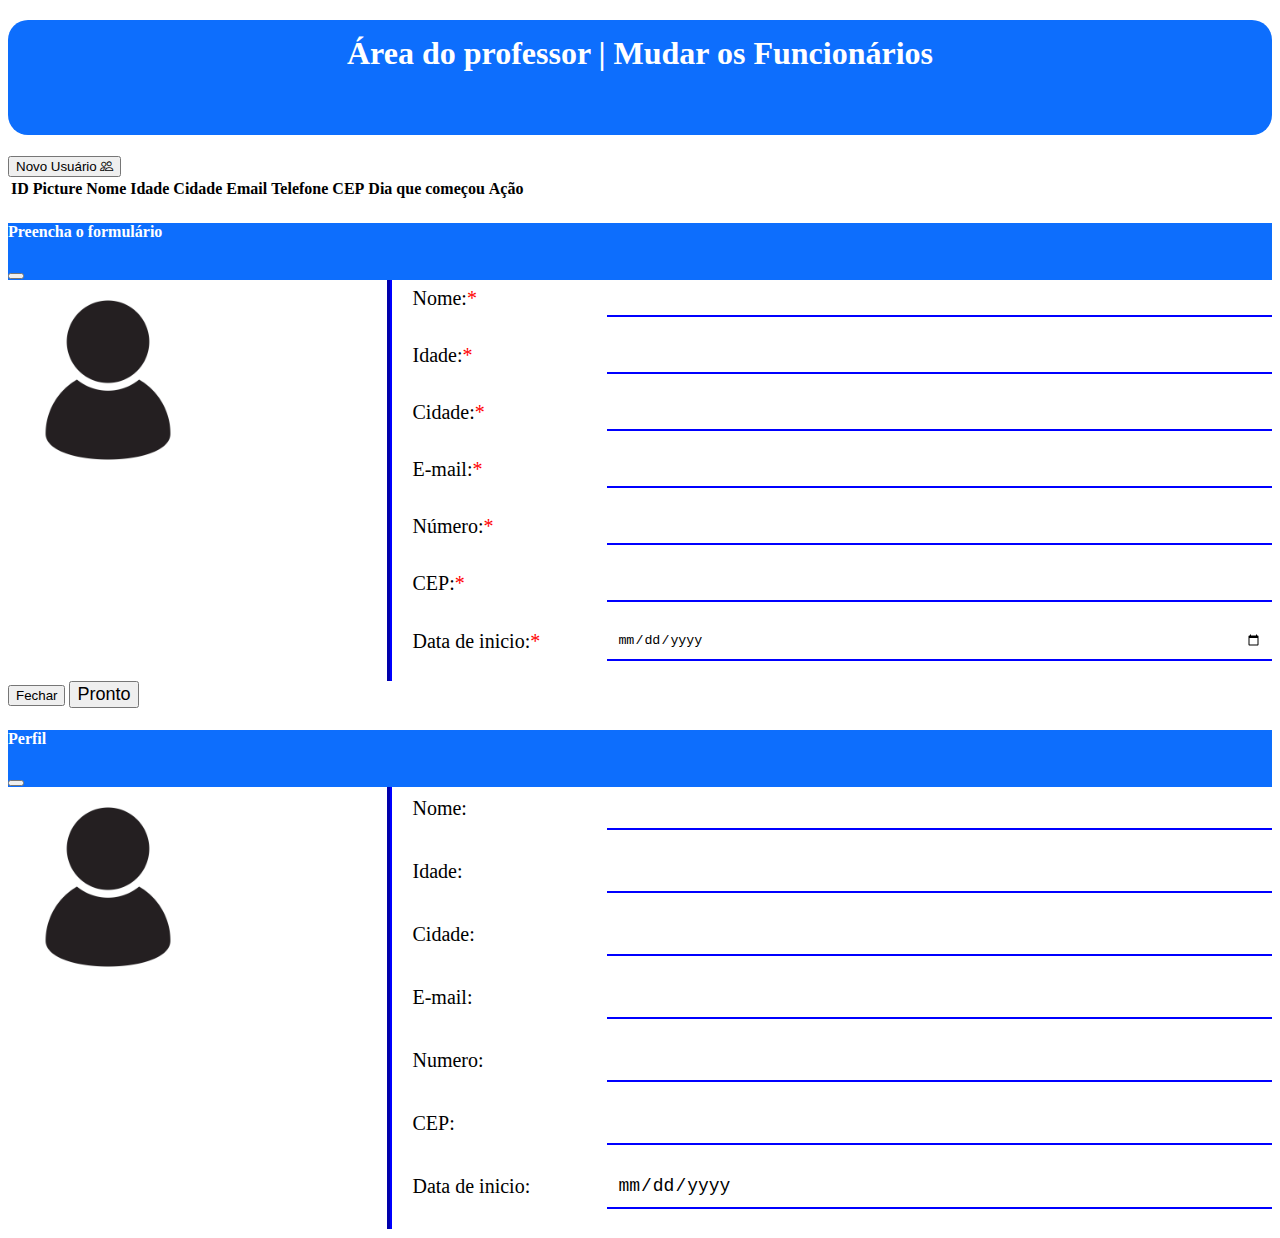
<file: perfil_professores/perfil_Professor1.html>
<!doctype html>
<html lang="pt-br">
  <head>
    <!-- Required meta tags -->
    <meta charset="utf-8">
    <meta name="viewport" content="width=device-width, initial-scale=1">

    <!-- Bootstrap CSS -->
    <link href="https://cdn.jsdelivr.net/npm/bootstrap@5.0.2/dist/css/bootstrap.min.css" rel="stylesheet" integrity="sha384-EVSTQN3/azprG1Anm3QDgpJLIm9Nao0Yz1ztcQTwFspd3yD65VohhpuuCOmLASjC" crossorigin="anonymous">

    <!--Bootstrap 5 icons CDN-->
    <link rel="stylesheet" href="https://cdn.jsdelivr.net/npm/bootstrap-icons@1.10.5/font/bootstrap-icons.css">

    <title>Área do professor</title>

    <link rel="stylesheet" href="assets/perfil1.css">
  </head>
  <body>
    
    <h1 class="titulopagina">Área do professor | Mudar os Funcionários</h1>


    <section class="p-3">

        <div class="row">
            <div class="col-12">
                <button class="btn btn-primary newUser" data-bs-toggle="modal" data-bs-target="#userForm">Novo Usuário <i class="bi bi-people"></i></button>
            </div>
        </div>

        <div class="row">
            <div class="col-12">
                <table class="table table-striped table-hover mt-3 text-center table-bordered">

                    <thead>
                        <tr>
                            <th>ID</th>
                            <th>Picture</th>
                            <th>Nome</th>
                            <th>Idade</th>
                            <th>Cidade</th>
                            <th>Email</th>
                            <th>Telefone</th>
                            <th>CEP</th>
                            <th>Dia que começou</th>
                            <th>Ação</th>
                        </tr>
                    </thead>

                    <tbody id="data"></tbody>

                </table>
            </div>
        </div>

    </section>


    <!--Modal Form-->
    <div class="modal fade" id="userForm">
        <div class="modal-dialog modal-dialog-centered modal-lg">
            <div class="modal-content">

                <div class="modal-header">
                    <h4 class="modal-title">Preencha o formulário</h4>
                    <button type="button" class="btn-close" data-bs-dismiss="modal" aria-label="Close"></button>
                </div>

                <div class="modal-body">

                    <form action="#" id="myForm">

                        <div class="card imgholder">
                            <label for="imgInput" class="upload">
                                <input type="file" name="" id="imgInput">
                                <i class="bi bi-plus-circle-dotted"></i>
                            </label>
                            <img src="./image/Profile Icon.webp" alt="" width="200" height="200" class="img">
                        </div>

                        <div class="inputField">
                            <div>
                                <label for="name">Nome:</label>
                                <input type="text" name="" id="name" required>
                            </div>
                            <div>
                                <label for="age">Idade:</label>
                                <input type="number" name="" id="age" required>
                            </div>
                            <div>
                                <label for="city">Cidade:</label>
                                <input type="text" name="" id="city" required>
                            </div>
                            <div>
                                <label for="email">E-mail:</label>
                                <input type="email" name="" id="email" required>
                            </div>
                            <div>
                                <label for="phone">Número:</label>
                                <input type="text" name="" id="phone" minlength="11" maxlength="11" required>
                            </div>
                            <div>
                                <label for="post">CEP:</label>
                                <input type="text" name="" id="post" required>
                            </div>
                            <div>
                                <label for="sDate">Data de inicio:</label>
                                <input type="date" name="" id="sDate" required>
                            </div>
                        </div>

                    </form>
                </div>

                <div class="modal-footer">
                    <button type="button" class="btn btn-secondary" data-bs-dismiss="modal">Fechar</button>
                    <button type="submit" form="myForm" class="btn btn-primary submit">Pronto</button>
                </div>
            </div>
        </div>
    </div>

    <!--Read Data Modal-->
    <div class="modal fade" id="readData">
        <div class="modal-dialog modal-dialog-centered modal-lg">
            <div class="modal-content">

                <div class="modal-header">
                    <h4 class="modal-title">Perfil</h4>
                    <button type="button" class="btn-close" data-bs-dismiss="modal" aria-label="Close"></button>
                </div>

                <div class="modal-body">

                    <form action="#" id="myForm">

                        <div class="card imgholder">
                            <img src="./image/Profile Icon.webp" alt="" width="200" height="200" class="showImg">
                        </div>

                        <div class="inputField">
                            <div>
                                <label for="name">Nome:</label>
                                <input type="text" name="" id="showName" disabled>
                            </div>
                            <div>
                                <label for="age">Idade:</label>
                                <input type="number" name="" id="showAge" disabled>
                            </div>
                            <div>
                                <label for="city">Cidade:</label>
                                <input type="text" name="" id="showCity" disabled>
                            </div>
                            <div>
                                <label for="email">E-mail:</label>
                                <input type="email" name="" id="showEmail" disabled>
                            </div>
                            <div>
                                <label for="phone">Numero:</label>
                                <input type="text" name="" id="showPhone" minlength="11" maxlength="11" disabled>
                            </div>
                            <div>
                                <label for="post">CEP:</label>
                                <input type="text" name="" id="showPost" disabled>
                            </div>
                            <div>
                                <label for="sDate">Data de inicio:</label>
                                <input type="date" name="" id="showsDate" disabled>
                            </div>
                        </div>

                    </form>
                </div>
            </div>
        </div>
    </div>


    <!-- Option 1: Bootstrap Bundle with Popper -->
    <script src="https://cdn.jsdelivr.net/npm/bootstrap@5.0.2/dist/js/bootstrap.bundle.min.js" integrity="sha384-MrcW6ZMFYlzcLA8Nl+NtUVF0sA7MsXsP1UyJoMp4YLEuNSfAP+JcXn/tWtIaxVXM" crossorigin="anonymous"></script>

    <script src="app.js"></script>
  </body>
</html>
</file>
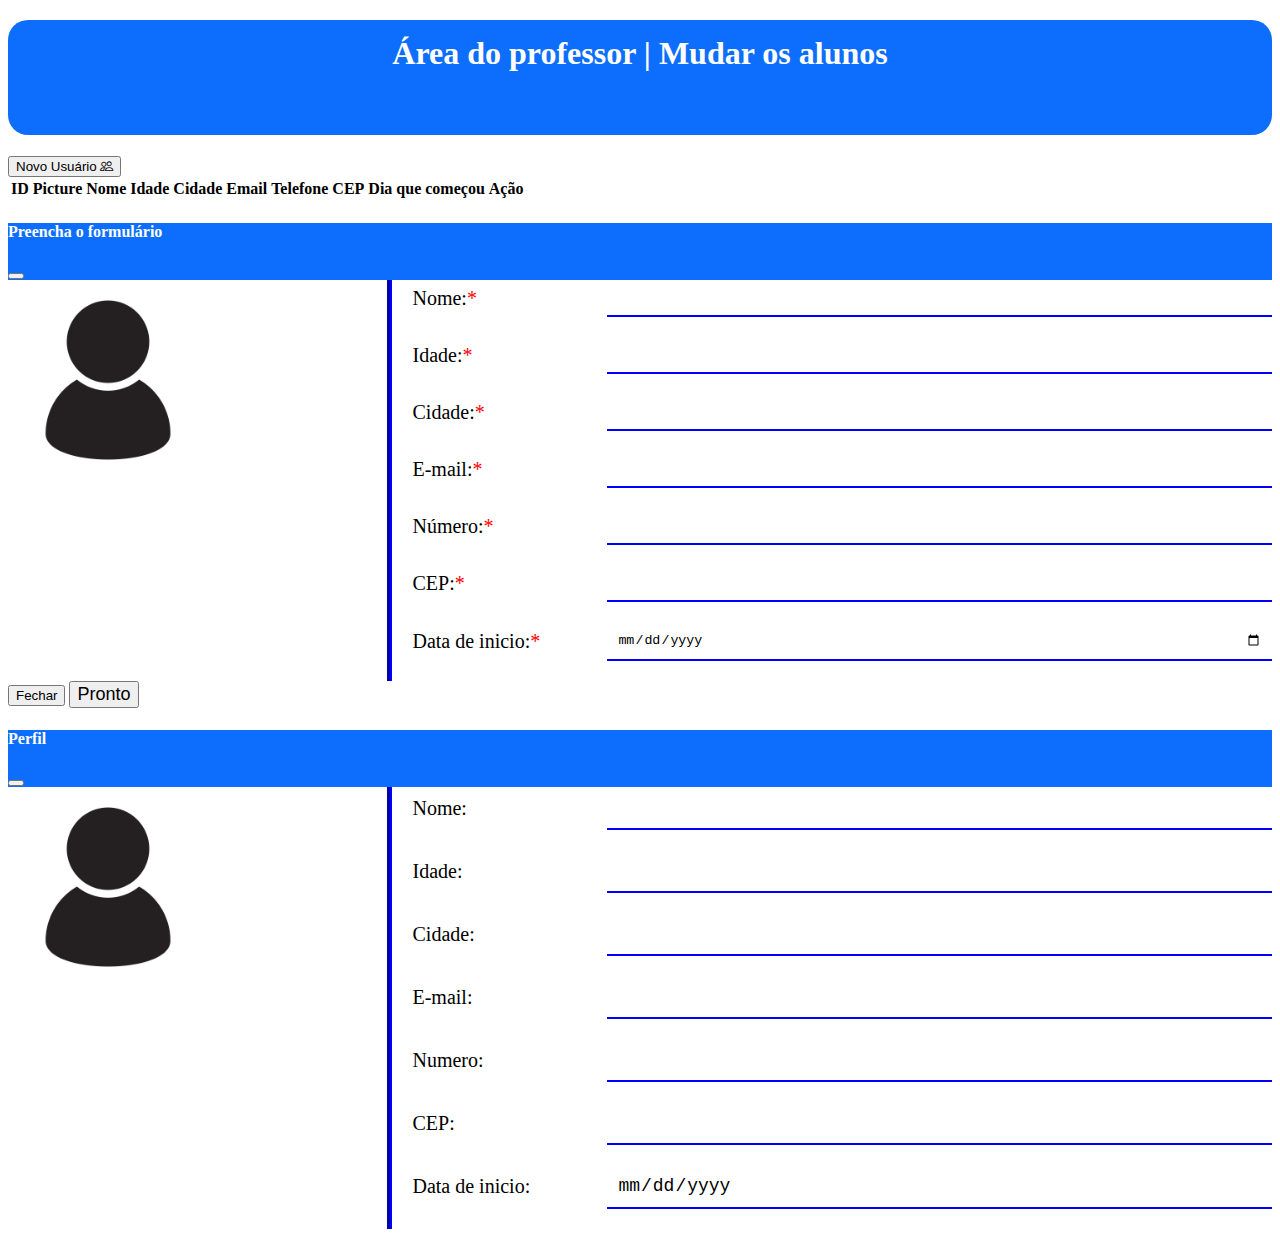
<file: perfil_professores/perfil_Professor2.html>
<!doctype html>
<html lang="pt-br">
  <head>
    <!-- Required meta tags -->
    <meta charset="utf-8">
    <meta name="viewport" content="width=device-width, initial-scale=1">

    <!-- Bootstrap CSS -->
    <link href="https://cdn.jsdelivr.net/npm/bootstrap@5.0.2/dist/css/bootstrap.min.css" rel="stylesheet" integrity="sha384-EVSTQN3/azprG1Anm3QDgpJLIm9Nao0Yz1ztcQTwFspd3yD65VohhpuuCOmLASjC" crossorigin="anonymous">

    <!--Bootstrap 5 icons CDN-->
    <link rel="stylesheet" href="https://cdn.jsdelivr.net/npm/bootstrap-icons@1.10.5/font/bootstrap-icons.css">

    <title>Área do professor</title>

    <link rel="stylesheet" href="assets/perfil1.css">
  </head>
  <body>
    
    <h1 class="titulopagina">Área do professor | Mudar os alunos</h1>


    <section class="p-3">

        <div class="row">
            <div class="col-12">
                <button class="btn btn-primary newUser" data-bs-toggle="modal" data-bs-target="#userForm">Novo Usuário <i class="bi bi-people"></i></button>
            </div>
        </div>

        <div class="row">
            <div class="col-12">
                <table class="table table-striped table-hover mt-3 text-center table-bordered">

                    <thead>
                        <tr>
                            <th>ID</th>
                            <th>Picture</th>
                            <th>Nome</th>
                            <th>Idade</th>
                            <th>Cidade</th>
                            <th>Email</th>
                            <th>Telefone</th>
                            <th>CEP</th>
                            <th>Dia que começou</th>
                            <th>Ação</th>
                        </tr>
                    </thead>

                    <tbody id="data"></tbody>

                </table>
            </div>
        </div>

    </section>


    <!--Modal Form-->
    <div class="modal fade" id="userForm">
        <div class="modal-dialog modal-dialog-centered modal-lg">
            <div class="modal-content">

                <div class="modal-header">
                    <h4 class="modal-title">Preencha o formulário</h4>
                    <button type="button" class="btn-close" data-bs-dismiss="modal" aria-label="Close"></button>
                </div>

                <div class="modal-body">

                    <form action="#" id="myForm">

                        <div class="card imgholder">
                            <label for="imgInput" class="upload">
                                <input type="file" name="" id="imgInput">
                                <i class="bi bi-plus-circle-dotted"></i>
                            </label>
                            <img src="./image/Profile Icon.webp" alt="" width="200" height="200" class="img">
                        </div>

                        <div class="inputField">
                            <div>
                                <label for="name">Nome:</label>
                                <input type="text" name="" id="name" required>
                            </div>
                            <div>
                                <label for="age">Idade:</label>
                                <input type="number" name="" id="age" required>
                            </div>
                            <div>
                                <label for="city">Cidade:</label>
                                <input type="text" name="" id="city" required>
                            </div>
                            <div>
                                <label for="email">E-mail:</label>
                                <input type="email" name="" id="email" required>
                            </div>
                            <div>
                                <label for="phone">Número:</label>
                                <input type="text" name="" id="phone" minlength="11" maxlength="11" required>
                            </div>
                            <div>
                                <label for="post">CEP:</label>
                                <input type="text" name="" id="post" required>
                            </div>
                            <div>
                                <label for="sDate">Data de inicio:</label>
                                <input type="date" name="" id="sDate" required>
                            </div>
                        </div>

                    </form>
                </div>

                <div class="modal-footer">
                    <button type="button" class="btn btn-secondary" data-bs-dismiss="modal">Fechar</button>
                    <button type="submit" form="myForm" class="btn btn-primary submit">Pronto</button>
                </div>
            </div>
        </div>
    </div>

    <!--Read Data Modal-->
    <div class="modal fade" id="readData">
        <div class="modal-dialog modal-dialog-centered modal-lg">
            <div class="modal-content">

                <div class="modal-header">
                    <h4 class="modal-title">Perfil</h4>
                    <button type="button" class="btn-close" data-bs-dismiss="modal" aria-label="Close"></button>
                </div>

                <div class="modal-body">

                    <form action="#" id="myForm">

                        <div class="card imgholder">
                            <img src="./image/Profile Icon.webp" alt="" width="200" height="200" class="showImg">
                        </div>

                        <div class="inputField">
                            <div>
                                <label for="name">Nome:</label>
                                <input type="text" name="" id="showName" disabled>
                            </div>
                            <div>
                                <label for="age">Idade:</label>
                                <input type="number" name="" id="showAge" disabled>
                            </div>
                            <div>
                                <label for="city">Cidade:</label>
                                <input type="text" name="" id="showCity" disabled>
                            </div>
                            <div>
                                <label for="email">E-mail:</label>
                                <input type="email" name="" id="showEmail" disabled>
                            </div>
                            <div>
                                <label for="phone">Numero:</label>
                                <input type="text" name="" id="showPhone" minlength="11" maxlength="11" disabled>
                            </div>
                            <div>
                                <label for="post">CEP:</label>
                                <input type="text" name="" id="showPost" disabled>
                            </div>
                            <div>
                                <label for="sDate">Data de inicio:</label>
                                <input type="date" name="" id="showsDate" disabled>
                            </div>
                        </div>

                    </form>
                </div>
            </div>
        </div>
    </div>


    <!-- Option 1: Bootstrap Bundle with Popper -->
    <script src="https://cdn.jsdelivr.net/npm/bootstrap@5.0.2/dist/js/bootstrap.bundle.min.js" integrity="sha384-MrcW6ZMFYlzcLA8Nl+NtUVF0sA7MsXsP1UyJoMp4YLEuNSfAP+JcXn/tWtIaxVXM" crossorigin="anonymous"></script>

    <script src="app.js"></script>
  </body>
</html>
</file>
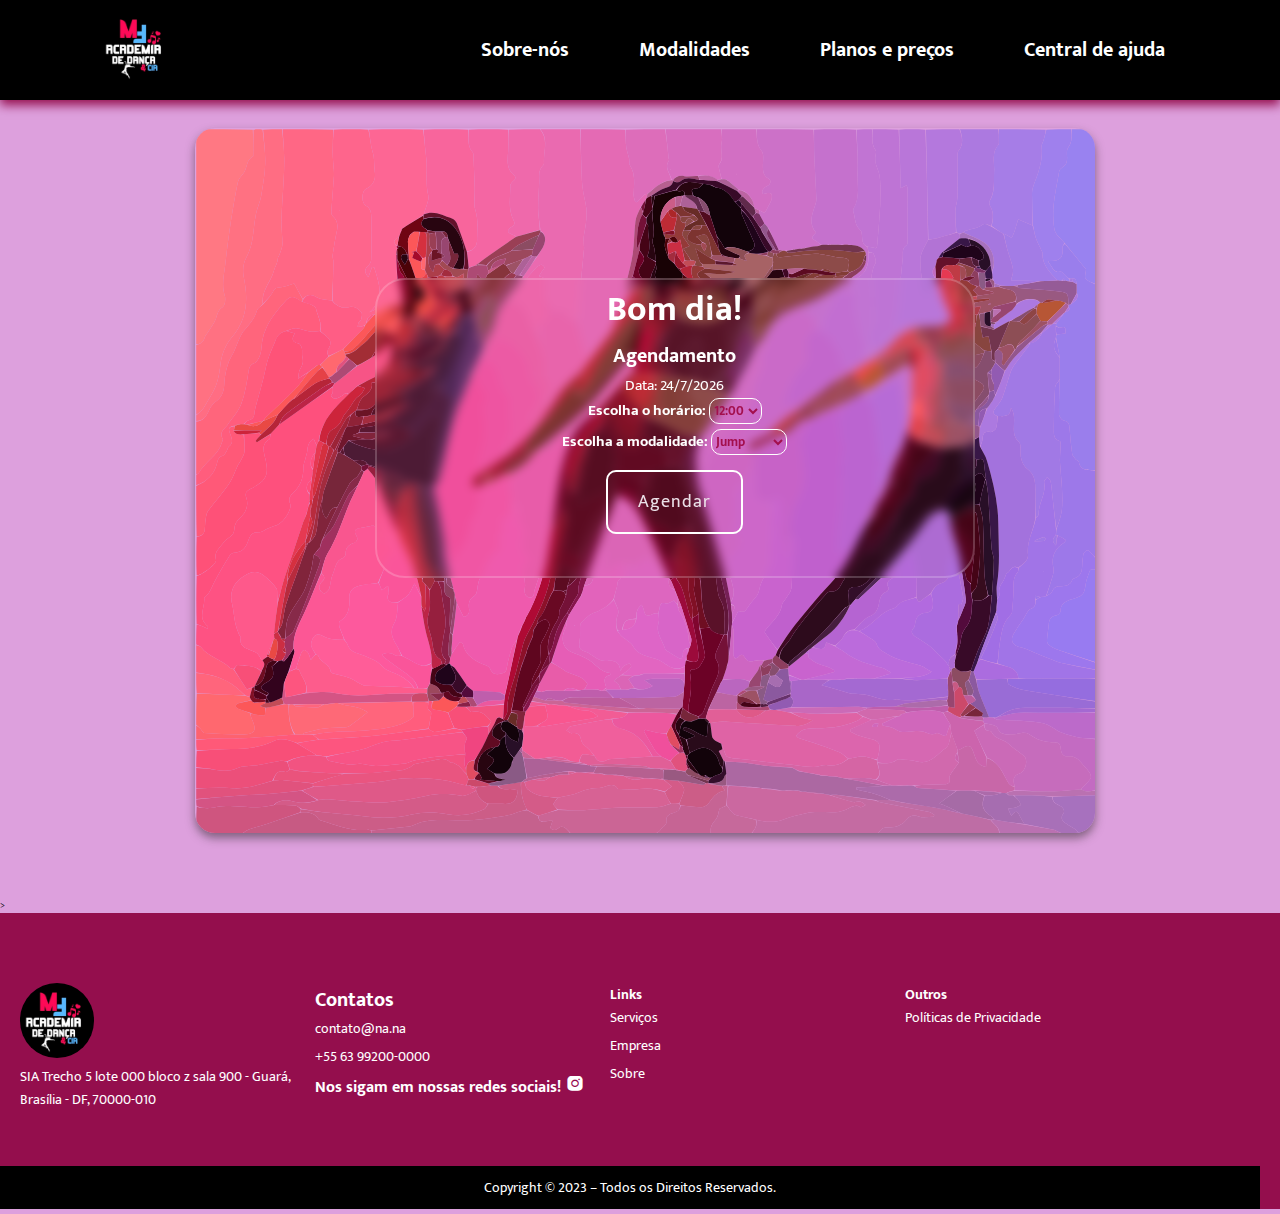
<file: SiteAcademiaDeDanca-main/agendamento.html>
<!DOCTYPE html>
  <html lang="pt-br">

    <head>
      <meta charset="UTF-8">
      <meta name="viewport" content="width=device-width, initial-scale=1.0">
      <link rel="preconnect" href="https://fonts.googleapis.com">
      <link rel="preconnect" href="https://fonts.gstatic.com" crossorigin>      
      <link href="https://fonts.googleapis.com/css2?family=Mukta:wght@200&display=swap" rel="stylesheet">
      <link rel="stylesheet" src="assets/icons/iconAcademiaDeDanca.jpeg">
      <link rel="stylesheet" href="assets/css/style-agendamento.css">
      <link href='https://unpkg.com/boxicons@2.1.4/css/boxicons.min.css' rel='stylesheet'>
      <link rel="shortcut icon" href="assets/icons/iconAcademiaDeDanca.jpeg">
      <title>MF | Academia de dança</title>
    </head>

  <body>
    <!-- comeco do header --->
    <header>
       <!--fim da div caixa--->
      

          <div class="logo">
          <a href="index.html"><img src="assets/icons/iconAcademiaDeDanca.jpeg" width="70" height="70"></a>
          </div>
          
          <div class = "caixa">
        <!--barra de navegacao--->
      <nav class="navegacao">
              <a href = "sobrenos.html">Sobre-nós</a>
              <a href = "modalidades.html">Modalidades</a>
              <a href = "planosprecos.html">Planos e preços</a>
              <a href = "centraldeajuda.html">Central de ajuda</a>
      </nav>
       <!--fim da barra de navegacao--->
    </div>
          <!--fim da div caixa--->
    </header>
       <!-- fim do header --->

      <main>
        <div class="imagemcontainer">
        <img class="imagem" src="assets/images/Alunasdancandooriginal.svg" alt="Alunas da academia de dança"  height="590" class="imagemPrincipal" >
        </div>

        
        <div class="container">
          <h2 class="textoimg" id="saudacao"></h2>

          <!---SCRIPT AONDE QUANDO É DE MANHÃ DA BOM DIA, SE É TARDE BOA TARDE E SE É NOITE BOA NOITE-->
          <script>
            function atualizarSaudacao() {
                var saudacaoElement = document.getElementById('saudacao');
                var agora = new Date();
                var horas = agora.getHours();
    
                if (horas >= 0 && horas < 12) {
                    saudacaoElement.textContent = 'Bom dia!';
                } else if (horas >= 12 && horas < 18) {
                    saudacaoElement.textContent = 'Boa tarde!';
                } else {
                    saudacaoElement.textContent = 'Boa noite!';
                }
            }
    
            // Chame a função quando a página carregar
            atualizarSaudacao();
        </script>
          <!---FIM DO SCRIPT LEGAL-->
          <h1 class="texto-agendamento">Agendamento</h1>
          <p>Data: <span id="data"></span></p>
          <label for="horario">Escolha o horário:</label>
          <select id="horario" class="horario">
              <!-- Aqui os horários serão gerados dinamicamente pelo JavaScript -->
          </select><br>
          <label for="modalidade">Escolha a modalidade:</label>
          <select id="modalidade" class="modalidade">
              <option value="jump">Jump</option>
              <option value="ritmos">Ritmos</option>
              <option value="funcional">Funcional</option>
              <option value="step">Step</option>
          </select><br>
          <button class="agendabtn" onclick="agendar()">Agendar</button>
      </div>
  
      <script>
          document.addEventListener('DOMContentLoaded', function () {
              var dataElement = document.getElementById('data');
              var horarioSelect = document.getElementById('horario');
  
              // Preenche a data atual
              var dataAtual = new Date();
              var dia = dataAtual.getDate();
              var mes = dataAtual.getMonth() + 1;
              var ano = dataAtual.getFullYear();
              dataElement.textContent = dia + '/' + mes + '/' + ano;
  
              // Preenche os horários disponíveis
              var horaAtual = dataAtual.getHours();
              var minutosAtual = dataAtual.getMinutes();
              var horarioInicio = Math.ceil(horaAtual + minutosAtual / 60); // Arredonda para cima
              if (horarioInicio >= 20) {
                  alert('Não há horários disponíveis para hoje.');
                  return;
              }
              for (var i = horarioInicio; i < 20; i++) {
                  for (var j = 0; j < 60; j += 30) {
                      var horario = (i < 10 ? '0' + i : i) + ':' + (j === 0 ? '00' : j);
                      var option = document.createElement('option');
                      option.text = horario;
                      option.value = horario;
                      horarioSelect.add(option);
                  }
              }
          });
  
          function agendar() {
              var horarioSelecionado = document.getElementById('horario').value;
              var modalidadeSelecionada = document.getElementById('modalidade').value;
  
              var horaAtual = new Date().getHours();
              var minutosAtual = new Date().getMinutes();
              var horarioAtual = horaAtual + minutosAtual / 60;
  
              var horarioAgendado = parseFloat(horarioSelecionado.split(':')[0]);
              if (horarioAgendado < horarioAtual || horarioAgendado >= 20) {
                  alert('Horário inválido para agendamento.');
                  return;
              }
  
              alert('Horário ' + horarioSelecionado + ' agendado para a modalidade ' + modalidadeSelecionada + '.');
          }
      </script>
        </div>

    </main>
    
   <!---PARTE DO RODAPÉ RESPONSIVO-->>
   <footer class="rodape" id="contato">
    <div class="rodape-div">

        <div class="rodape-div-1">
            <div class="rodape-div-1-coluna">
                <!-- elemento -->
                <div class="logo">
                    <a href="index.html"><img src="assets/icons/iconAcademiaDeDanca.jpeg" width="70" height="70"></a>
                    </div>
                <p>SIA Trecho 5 lote 000 bloco z sala 900 - Guará, Brasília - DF, 70000-010</p>
            </div>
        </div>

        <div class="rodape-div-2">
            <div class="rodape-div-2-coluna">
                <!-- elemento -->
                <span class="contato"><b>Contatos</b></span>
                <p>contato@na.na</p>
                <p>+55 63 99200-0000</p>

                  <a href="https://www.instagram.com/mf.dancefit/" target=”_blank”>
                      <h3>Nos sigam em nossas redes sociais!
                      <i class='bx bxl-instagram-alt' ></i></h3>
                  </a>
              
            </div>
        </div>

        <div class="rodape-div-3">
            <div class="rodape-div-3-coluna">
                <!-- elemento -->
                <span><b>Links</b></span>
                <p><a href="#servicos">Serviços</a></p>
                <p><a href="#empresa">Empresa</a></p>
                <p><a href="#sobre">Sobre</a></p>
            </div>
        </div>

        <div class="rodape-div-4">
            <div class="rodape-div-4-coluna">
                <!-- elemento -->
                <span><b>Outros</b></span>
                <p>Políticas de Privacidade</p>
            </div>
        </div>

    </div>
    <p class="rodape-direitos">Copyright © 2023 – Todos os Direitos Reservados.</p>
</footer>

    </body>

</html>
</file>
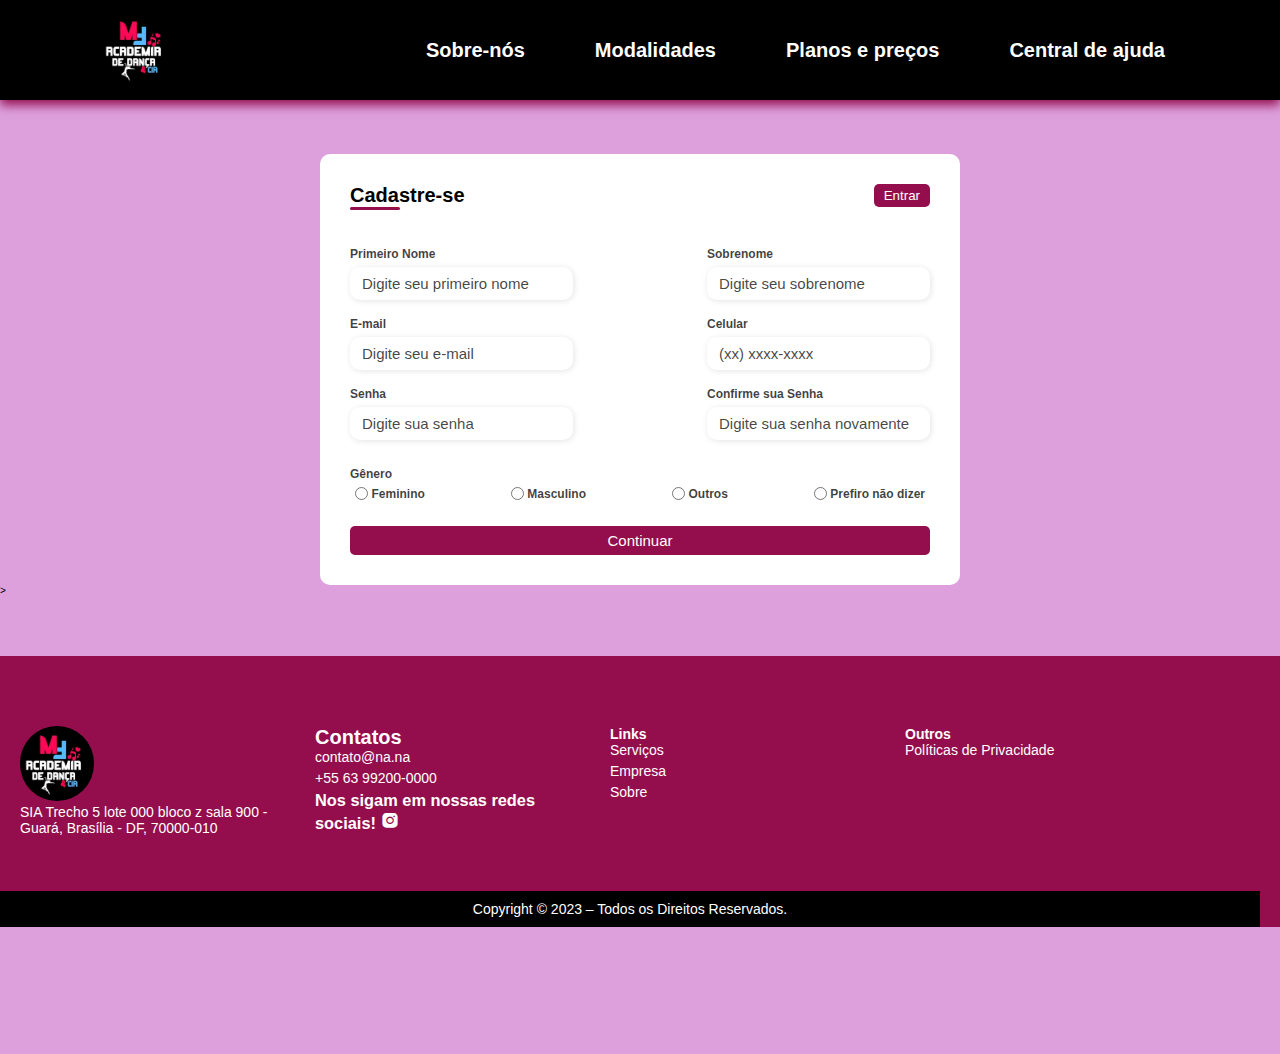
<file: SiteAcademiaDeDanca-main/cadastro.html>
<!DOCTYPE html>
<html lang="pt-br">

<head>
    <meta charset="UTF-8">
    <meta http-equiv="X-UA-Compatible" content="IE=edge">
    <meta name="viewport" content="width=device-width, initial-scale=1.0">
    <link rel="stylesheet" href="assets/css/style-cadastro.css">
    <link href='https://unpkg.com/boxicons@2.1.4/css/boxicons.min.css' rel='stylesheet'>
    <link rel="shortcut icon" href="assets/icons/iconAcademiaDeDanca.jpeg">
    <title>MF | Cadastro</title>
</head>

<body>

    <header>
        <!--fim da div caixa--->
       
 
           <div class="logo">
           <a href="index.html"><img src="assets/icons/iconAcademiaDeDanca.jpeg" width="70" height="70"></a>
           </div>
           
           <div class = "caixa">
         <!--barra de navegacao--->
       <nav class="navegacao">
               <a href = "sobrenos.html">Sobre-nós</a>
               <a href = "modalidades.html">Modalidades</a>
               <a href = "planosprecos.html">Planos e preços</a>
               <a href = "centraldeajuda.html">Central de ajuda</a>
       </nav>
        <!--fim da barra de navegacao--->
     </div>
           <!--fim da div caixa--->
     </header>
        <!-- fim do header --->

    <div class="container">
        <div class="form">
            <form action="#">
                <div class="form-header">
                    <div class="title">
                        <h1>Cadastre-se</h1>
                    </div>
                    <div class="login-button">
                        <button><a href="index.html">Entrar</a></button>
                    </div>
                </div>

                <div class="input-group">
                    <div class="input-box">
                        <label for="firstname">Primeiro Nome</label>
                        <input id="firstname" type="text" name="firstname" placeholder="Digite seu primeiro nome" required>
                    </div>

                    <div class="input-box">
                        <label for="lastname">Sobrenome</label>
                        <input id="lastname" type="text" name="lastname" placeholder="Digite seu sobrenome" required>
                    </div>
                    <div class="input-box">
                        <label for="email">E-mail</label>
                        <input id="email" type="email" name="email" placeholder="Digite seu e-mail" required>
                    </div>

                    <div class="input-box">
                        <label for="number">Celular</label>
                        <input id="number" type="tel" name="number" placeholder="(xx) xxxx-xxxx" required>
                    </div>

                    <div class="input-box">
                        <label for="password">Senha</label>
                        <input id="password" type="password" name="password" placeholder="Digite sua senha" required>
                    </div>


                    <div class="input-box">
                        <label for="confirmPassword">Confirme sua Senha</label>
                        <input id="confirmPassword" type="password" name="confirmPassword" placeholder="Digite sua senha novamente" required>
                    </div>

                </div>

                <div class="gender-inputs">
                    <div class="gender-title">
                        <h6>Gênero</h6>
                    </div>

                    <div class="gender-group">
                        <div class="gender-input">
                            <input id="female" type="radio" name="gender">
                            <label for="female">Feminino</label>
                        </div>

                        <div class="gender-input">
                            <input id="male" type="radio" name="gender">
                            <label for="male">Masculino</label>
                        </div>

                        <div class="gender-input">
                            <input id="others" type="radio" name="gender">
                            <label for="others">Outros</label>
                        </div>

                        <div class="gender-input">
                            <input id="none" type="radio" name="gender">
                            <label for="none">Prefiro não dizer</label>
                        </div>
                    </div>
                </div>

                <div class="continue-button">
                    <button><a href="index.html">Continuar</a> </button>
                </div>
            </form>
        </div>
    </div>

    
   <!---PARTE DO RODAPÉ RESPONSIVO-->>
        <footer class="rodape" id="contato">
            <div class="rodape-div">

                <div class="rodape-div-1">
                    <div class="rodape-div-1-coluna">
                        <!-- elemento -->
                        <div class="logo">
                            <a href="index.html"><img src="assets/icons/iconAcademiaDeDanca.jpeg" width="70" height="70"></a>
                            </div>
                        <p>SIA Trecho 5 lote 000 bloco z sala 900 - Guará, Brasília - DF, 70000-010</p>
                    </div>
                </div>

                <div class="rodape-div-2">
                    <div class="rodape-div-2-coluna">
                        <!-- elemento -->
                        <span class="contato"><b>Contatos</b></span>
                        <p>contato@na.na</p>
                        <p>+55 63 99200-0000</p>

                        <a href="https://www.instagram.com/mf.dancefit/" target=”_blank”>
                            <h3>Nos sigam em nossas redes sociais!
                            <i class='bx bxl-instagram-alt' ></i></h3>
                        </a>
                    
                    </div>
                </div>

                <div class="rodape-div-3">
                    <div class="rodape-div-3-coluna">
                        <!-- elemento -->
                        <span><b>Links</b></span>
                        <p><a href="#servicos">Serviços</a></p>
                        <p><a href="#empresa">Empresa</a></p>
                        <p><a href="#sobre">Sobre</a></p>
                    </div>
                </div>

                <div class="rodape-div-4">
                    <div class="rodape-div-4-coluna">
                        <!-- elemento -->
                        <span><b>Outros</b></span>
                        <p>Políticas de Privacidade</p>
                    </div>
                </div>

            </div>
            <p class="rodape-direitos">Copyright © 2023 – Todos os Direitos Reservados.</p>
        </footer>

</body>

</html>
</file>
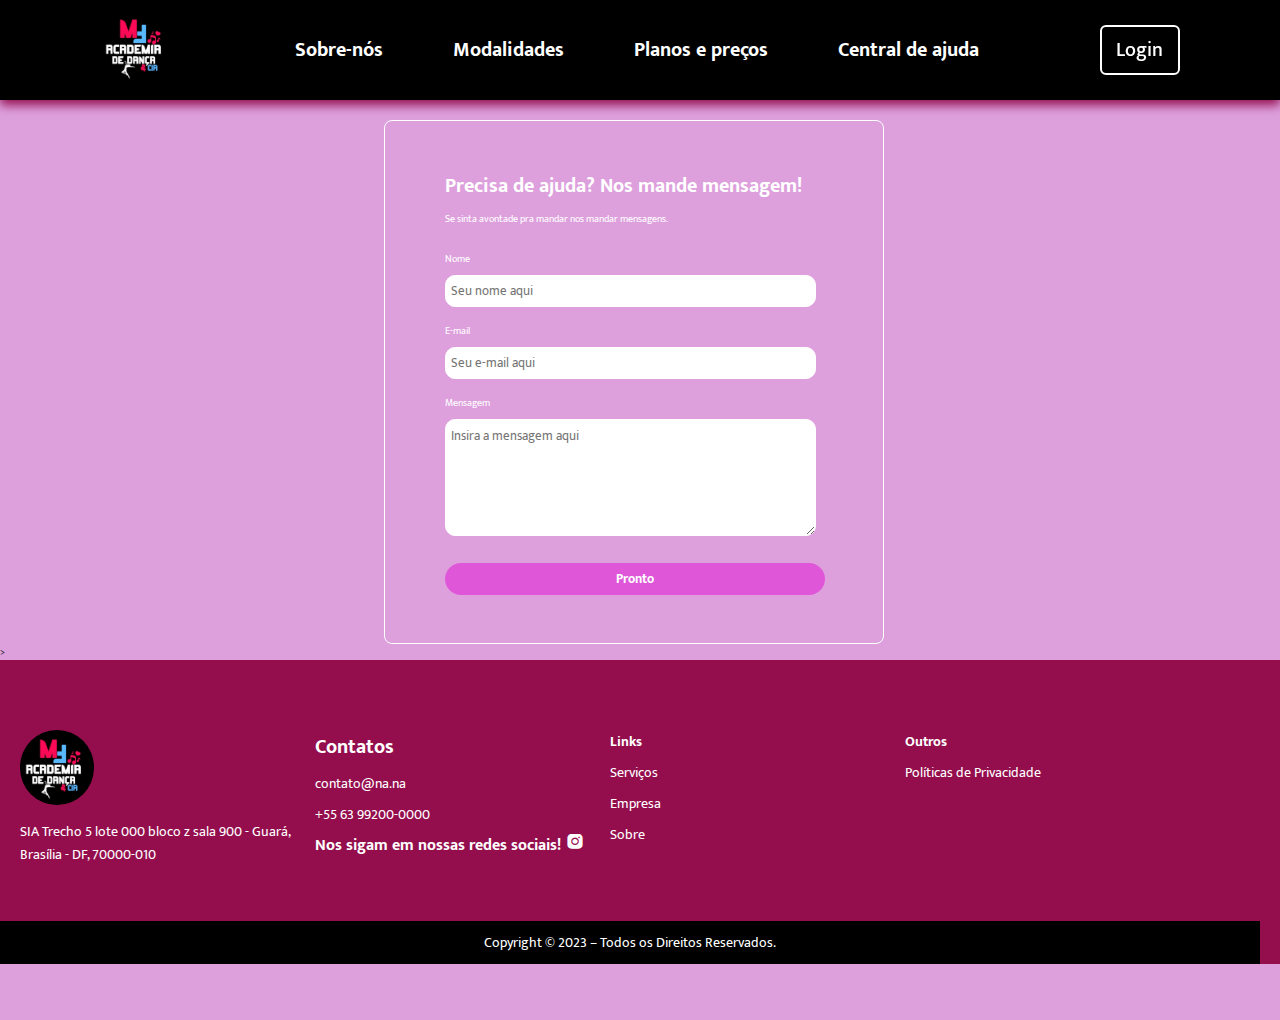
<file: SiteAcademiaDeDanca-main/centraldeajuda.html>
<!DOCTYPE html>
  <html lang="pt-br">

    <head>
      <meta charset="UTF-8">
      <meta name="viewport" content="width=device-width, initial-scale=1.0">
      <link rel="preconnect" href="https://fonts.googleapis.com">
      <link href='https://unpkg.com/boxicons@2.1.4/css/boxicons.min.css' rel='stylesheet'>
      <link rel="preconnect" href="https://fonts.gstatic.com" crossorigin>      
      <link href="https://fonts.googleapis.com/css2?family=Mukta:wght@200&display=swap" rel="stylesheet">
      <link rel="stylesheet" src="assets/icons/iconAcademiaDeDanca.jpeg">
      <link rel="stylesheet" href="assets/css/style-centralAjuda.css">
      <link rel="shortcut icon" href="assets/icons/iconAcademiaDeDanca.jpeg">
      <title>MF | Central de ajuda</title>
    </head>

  <body>
    <!-- comeco do header --->
    <header>

          <div class="logo">
          <a href="index.html"><img src="assets/icons/iconAcademiaDeDanca.jpeg" width="70" height="70"></a>
            </div>

        <!--barra de navegacao--->
      <nav class="navegacao">
              <a href = "sobrenos.html">Sobre-nós</a>
              <a href = "modalidades.html">Modalidades</a>
              <a href = "planosprecos.html">Planos e preços</a>
              <a href = "centraldeajuda.html">Central de ajuda</a>
      </nav>
       <!--fim da barra de navegacao--->

       <div class = "botao">
        <a href="index.html"><button class="btnLogin-popup">Login</button></a>
    </div>

          <!--fim da div caixa--->
    </header>
       <!-- fim do header --->

       <div class="form-container">
        <h1 class="textoajuda">Precisa de ajuda? Nos mande mensagem!</h1>
        <p>Se sinta avontade pra mandar nos mandar mensagens.</p>
        <form action="https://api.staticforms.xyz/submit" method="POST">
            <input type="hidden" name="accessKey" value="3cc1fc48-bc67-4f0b-92f9-9bb7f41ca135">

            <label for="">Nome</label><br>
            <input type="text" name="name" placeholder="Seu nome aqui"><br>
            <label for="">E-mail</label><br>
            <input type="email" name="email" placeholder="Seu e-mail aqui"><br>
            <label for="">Mensagem</label><br>
            <textarea name="message" id="" cols="30" rows="5" placeholder="Insira a mensagem aqui"></textarea><br>
            <button class="submit">Pronto</button>
        </form>
    </div>
    

           
   <!---PARTE DO RODAPÉ RESPONSIVO-->>
      <footer class="rodape" id="contato">
        <div class="rodape-div">

            <div class="rodape-div-1">
                <div class="rodape-div-1-coluna">
                    <!-- elemento -->
                    <div class="logo">
                        <a href="index.html"><img src="assets/icons/iconAcademiaDeDanca.jpeg" width="70" height="70"></a>
                        </div>
                    <p>SIA Trecho 5 lote 000 bloco z sala 900 - Guará, Brasília - DF, 70000-010</p>
                </div>
            </div>

            <div class="rodape-div-2">
                <div class="rodape-div-2-coluna">
                    <!-- elemento -->
                    <span class="contato"><b>Contatos</b></span>
                    <p>contato@na.na</p>
                    <p>+55 63 99200-0000</p>

                      <a href="https://www.instagram.com/mf.dancefit/" target=”_blank”>
                          <h3>Nos sigam em nossas redes sociais!
                          <i class='bx bxl-instagram-alt' ></i></h3>
                      </a>
                  
                </div>
            </div>

            <div class="rodape-div-3">
                <div class="rodape-div-3-coluna">
                    <!-- elemento -->
                    <span><b>Links</b></span>
                    <p><a href="#servicos">Serviços</a></p>
                    <p><a href="#empresa">Empresa</a></p>
                    <p><a href="#sobre">Sobre</a></p>
                </div>
            </div>

            <div class="rodape-div-4">
                <div class="rodape-div-4-coluna">
                    <!-- elemento -->
                    <span><b>Outros</b></span>
                    <p>Políticas de Privacidade</p>
                </div>
            </div>

        </div>
        <p class="rodape-direitos">Copyright © 2023 – Todos os Direitos Reservados.</p>
      </footer>

  

  </body>

</html>
</file>
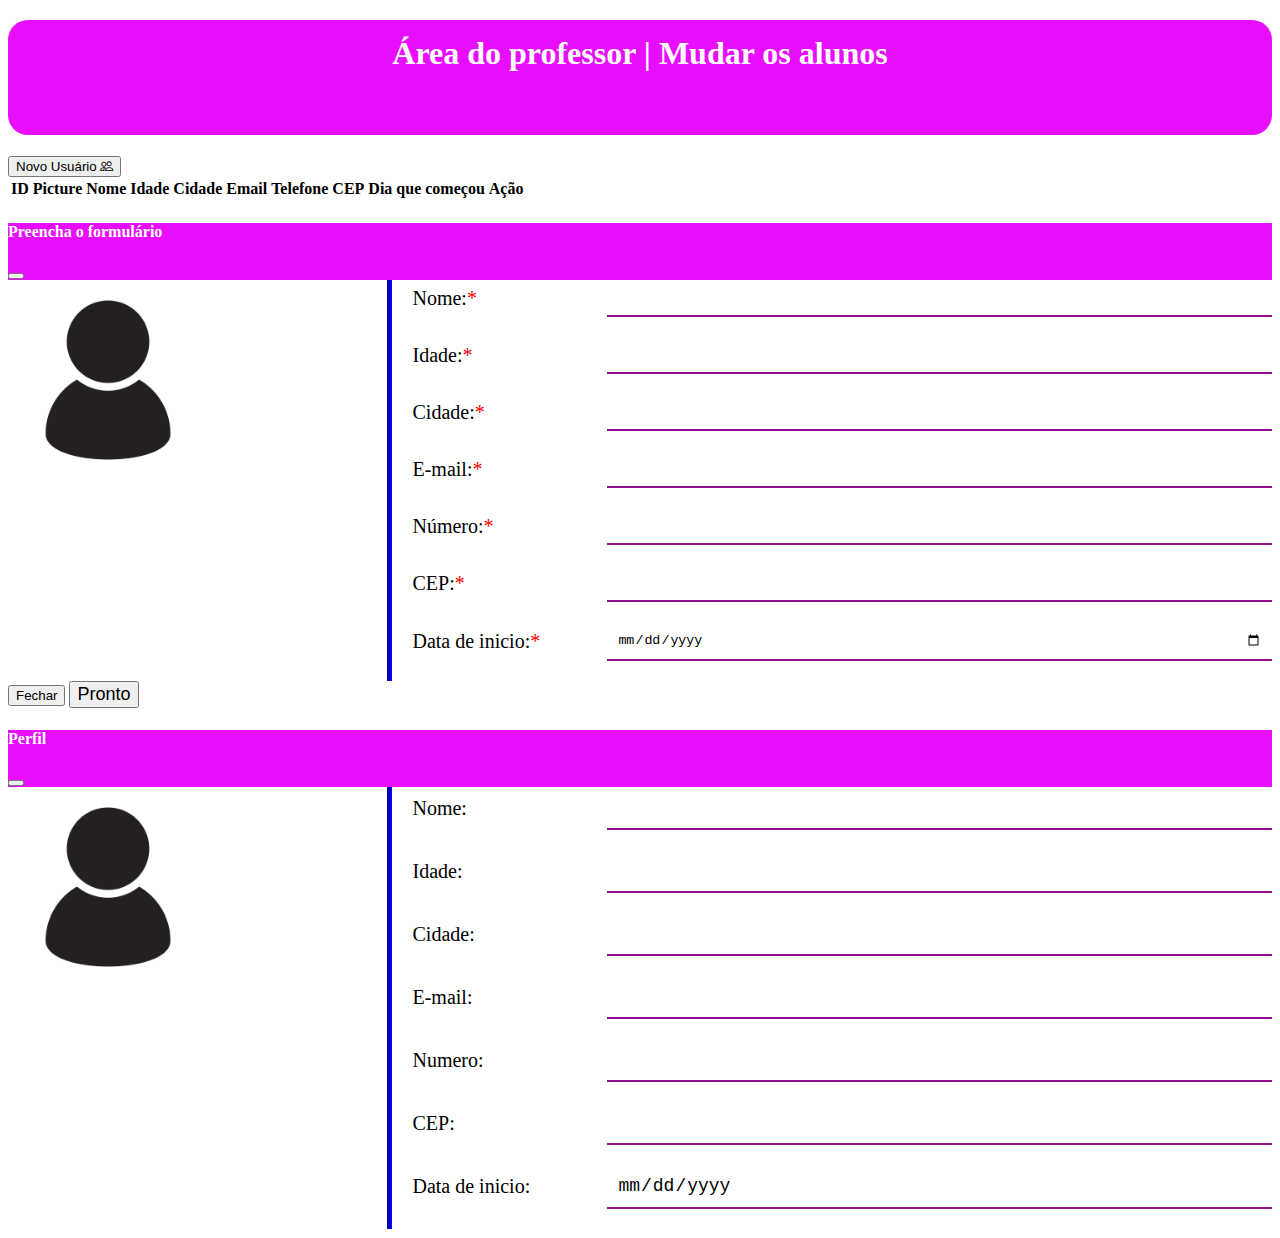
<file: SiteAcademiaDeDanca-main/perfil_Professor2.html>
<!doctype html>
<html lang="pt-br">
  <head>
    <!-- Required meta tags -->
    <meta charset="utf-8">
    <meta name="viewport" content="width=device-width, initial-scale=1">

    <!-- Bootstrap CSS -->
    <link href="https://cdn.jsdelivr.net/npm/bootstrap@5.0.2/dist/css/bootstrap.min.css" rel="stylesheet" integrity="sha384-EVSTQN3/azprG1Anm3QDgpJLIm9Nao0Yz1ztcQTwFspd3yD65VohhpuuCOmLASjC" crossorigin="anonymous">

    <!--Bootstrap 5 icons CDN-->
    <link rel="stylesheet" href="https://cdn.jsdelivr.net/npm/bootstrap-icons@1.10.5/font/bootstrap-icons.css">

    <title>Área do professor</title>

    <link rel="stylesheet" href="assets/css/perfil2.css">
  </head>
  <body>
    
    <h1 class="titulopagina">Área do professor | Mudar os alunos</h1>


    <section class="p-3">

        <div class="row">
            <div class="col-12">
                <button class="btn btn-primary newUser" data-bs-toggle="modal" data-bs-target="#userForm">Novo Usuário <i class="bi bi-people"></i></button>
            </div>
        </div>

        <div class="row">
            <div class="col-12">
                <table class="table table-striped table-hover mt-3 text-center table-bordered">

                    <thead>
                        <tr>
                            <th>ID</th>
                            <th>Picture</th>
                            <th>Nome</th>
                            <th>Idade</th>
                            <th>Cidade</th>
                            <th>Email</th>
                            <th>Telefone</th>
                            <th>CEP</th>
                            <th>Dia que começou</th>
                            <th>Ação</th>
                        </tr>
                    </thead>

                    <tbody id="data"></tbody>

                </table>
            </div>
        </div>

    </section>


    <!--Modal Form-->
    <div class="modal fade" id="userForm">
        <div class="modal-dialog modal-dialog-centered modal-lg">
            <div class="modal-content">

                <div class="modal-header">
                    <h4 class="modal-title">Preencha o formulário</h4>
                    <button type="button" class="btn-close" data-bs-dismiss="modal" aria-label="Close"></button>
                </div>

                <div class="modal-body">

                    <form action="#" id="myForm">

                        <div class="card imgholder">
                            <label for="imgInput" class="upload">
                                <input type="file" name="" id="imgInput">
                                <i class="bi bi-plus-circle-dotted"></i>
                            </label>
                            <img src="assets/images/Profile Icon.webp" alt="" width="200" height="200" class="img">
                        </div>

                        <div class="inputField">
                            <div>
                                <label for="name">Nome:</label>
                                <input type="text" name="" id="name" required>
                            </div>
                            <div>
                                <label for="age">Idade:</label>
                                <input type="number" name="" id="age" required>
                            </div>
                            <div>
                                <label for="city">Cidade:</label>
                                <input type="text" name="" id="city" required>
                            </div>
                            <div>
                                <label for="email">E-mail:</label>
                                <input type="email" name="" id="email" required>
                            </div>
                            <div>
                                <label for="phone">Número:</label>
                                <input type="text" name="" id="phone" minlength="11" maxlength="11" required>
                            </div>
                            <div>
                                <label for="post">CEP:</label>
                                <input type="text" name="" id="post" required>
                            </div>
                            <div>
                                <label for="sDate">Data de inicio:</label>
                                <input type="date" name="" id="sDate" required>
                            </div>
                        </div>

                    </form>
                </div>

                <div class="modal-footer">
                    <button type="button" class="btn btn-secondary" data-bs-dismiss="modal">Fechar</button>
                    <button type="submit" form="myForm" class="btn btn-primary submit">Pronto</button>
                </div>
            </div>
        </div>
    </div>

    <!--Read Data Modal-->
    <div class="modal fade" id="readData">
        <div class="modal-dialog modal-dialog-centered modal-lg">
            <div class="modal-content">

                <div class="modal-header">
                    <h4 class="modal-title">Perfil</h4>
                    <button type="button" class="btn-close" data-bs-dismiss="modal" aria-label="Close"></button>
                </div>

                <div class="modal-body">

                    <form action="#" id="myForm">

                        <div class="card imgholder">
                            <img src="assets/images/Profile Icon.webp" alt="" width="200" height="200" class="showImg">
                        </div>

                        <div class="inputField">
                            <div>
                                <label for="name">Nome:</label>
                                <input type="text" name="" id="showName" disabled>
                            </div>
                            <div>
                                <label for="age">Idade:</label>
                                <input type="number" name="" id="showAge" disabled>
                            </div>
                            <div>
                                <label for="city">Cidade:</label>
                                <input type="text" name="" id="showCity" disabled>
                            </div>
                            <div>
                                <label for="email">E-mail:</label>
                                <input type="email" name="" id="showEmail" disabled>
                            </div>
                            <div>
                                <label for="phone">Numero:</label>
                                <input type="text" name="" id="showPhone" minlength="11" maxlength="11" disabled>
                            </div>
                            <div>
                                <label for="post">CEP:</label>
                                <input type="text" name="" id="showPost" disabled>
                            </div>
                            <div>
                                <label for="sDate">Data de inicio:</label>
                                <input type="date" name="" id="showsDate" disabled>
                            </div>
                        </div>

                    </form>
                </div>
            </div>
        </div>
    </div>


    <!-- Option 1: Bootstrap Bundle with Popper -->
    <script src="https://cdn.jsdelivr.net/npm/bootstrap@5.0.2/dist/js/bootstrap.bundle.min.js" integrity="sha384-MrcW6ZMFYlzcLA8Nl+NtUVF0sA7MsXsP1UyJoMp4YLEuNSfAP+JcXn/tWtIaxVXM" crossorigin="anonymous"></script>

    <script src="assets/java/app.js"></script>
  </body>
</html>
</file>
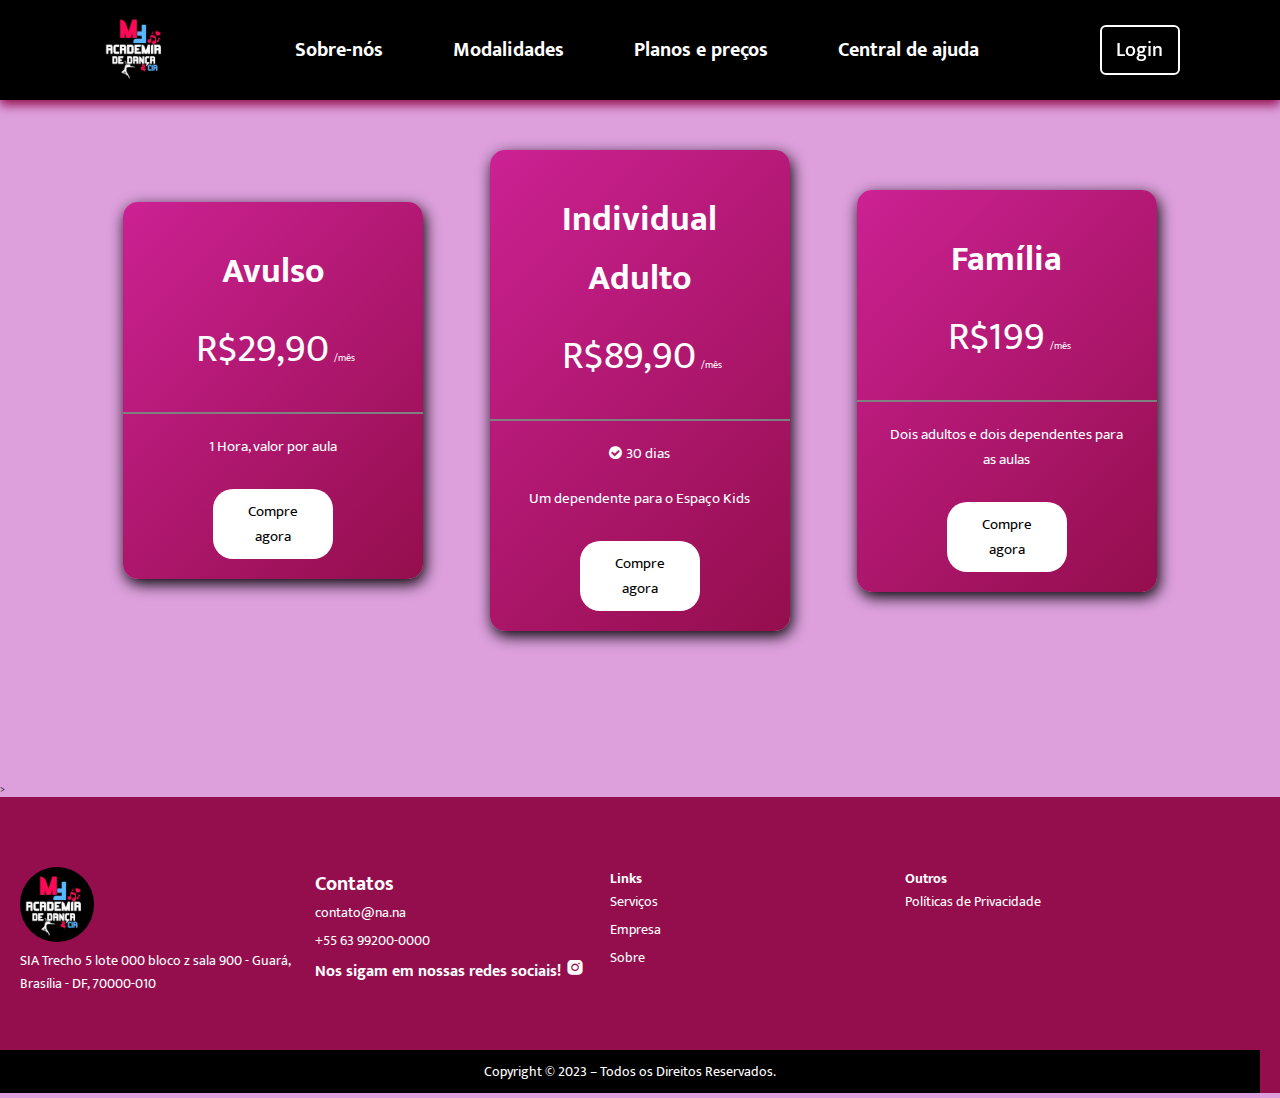
<file: SiteAcademiaDeDanca-main/planosprecos.html>
<!DOCTYPE html>
  <html lang="pt-br">

    <head>
      <meta charset="UTF-8">
      <meta name="viewport" content="width=device-width, initial-scale=1.0">
      <link rel="preconnect" href="https://fonts.googleapis.com">
      <link href='https://unpkg.com/boxicons@2.1.4/css/boxicons.min.css' rel='stylesheet'>
      <link rel="preconnect" href="https://fonts.gstatic.com" crossorigin>      
      <link href="https://fonts.googleapis.com/css2?family=Mukta:wght@200&display=swap" rel="stylesheet">
      <link rel="stylesheet" src="assets/icons/iconAcademiaDeDanca.jpeg">
      <link rel="stylesheet" href="assets/css/style-planoseprecos.css">
      <!---PARTE DOS ICONES NOVOS-->    
      <link rel="stylesheet" href="https://cdnjs.cloudflare.com/ajax/libs/font-awesome/4.7.0/css/font-awesome.min.css">
      <!---FIM DOS ICONES NOVOS-->
      <link rel="shortcut icon" href="assets/icons/iconAcademiaDeDanca.jpeg">
      <title>MF | Planos e preços</title>
    </head>

  <body>
    <!-- comeco do header --->
    <header>

          <div class="logo">
          <a href="index.html"><img src="assets/icons/iconAcademiaDeDanca.jpeg" width="70" height="70"></a>
            </div>

        <!--barra de navegacao--->
      <nav class="navegacao">
              <a href = "sobrenos.html">Sobre-nós</a>
              <a href = "modalidades.html">Modalidades</a>
              <a href = "planosprecos.html">Planos e preços</a>
              <a href = "centraldeajuda.html">Central de ajuda</a>
      </nav>
       <!--fim da barra de navegacao--->

       <div class = "botao">
        <a href="index.html"><button class="btnLogin-popup">Login</button></a>
    </div>
          <!--fim da div caixa--->
    </header>
       <!-- fim do header --->

       <div class="container">
        <div class="card">
            <div class="card-title">
                <h2>Avulso</h2>
                <p><Span>R$29,90</Span>/mês</p>
            </div>
            <div class="card-content">
                <ul>
                    <li>1 Hora, valor por aula</li>
                </ul>
                <button><a href="#">Compre agora</a></button>
            </div>
        </div>
        <div class="card">
            <div class="card-title">
                <h2>Individual Adulto</h2>
                <p><Span>R$89,90</Span>/mês</p>
            </div>
            <div class="card-content">
                <ul>
                    <li><i class="fa fa-check-circle"></i>30 dias</li>
                    <li>Um dependente para o Espaço Kids</li>

                </ul>
                <button><a href="#">Compre agora</a></button>
            </div>
        </div>
        <div class="card">
            <div class="card-title">
                <h2>Família</h2>
                <p><Span>R$199</Span>/mês</p>
            </div>
            <div class="card-content">
                <ul>
                    <li>Dois adultos e dois dependentes para as aulas</li>

                </ul>
                <button><a href="#">Compre agora</a></button>
            </div>
        </div>
    </div>
 

   <!---PARTE DO RODAPÉ RESPONSIVO-->>
        <footer class="rodape" id="contato">
          <div class="rodape-div">

              <div class="rodape-div-1">
                  <div class="rodape-div-1-coluna">
                      <!-- elemento -->
                      <div class="logo">
                          <a href="index.html"><img src="assets/icons/iconAcademiaDeDanca.jpeg" width="70" height="70"></a>
                          </div>
                      <p>SIA Trecho 5 lote 000 bloco z sala 900 - Guará, Brasília - DF, 70000-010</p>
                  </div>
              </div>

              <div class="rodape-div-2">
                  <div class="rodape-div-2-coluna">
                      <!-- elemento -->
                      <span class="contato"><b>Contatos</b></span>
                      <p>contato@na.na</p>
                      <p>+55 63 99200-0000</p>

                        <a href="https://www.instagram.com/mf.dancefit/" target=”_blank”>
                            <h3>Nos sigam em nossas redes sociais!
                            <i class='bx bxl-instagram-alt' ></i></h3>
                        </a>
                    
                  </div>
              </div>

              <div class="rodape-div-3">
                  <div class="rodape-div-3-coluna">
                      <!-- elemento -->
                      <span><b>Links</b></span>
                      <p><a href="#servicos">Serviços</a></p>
                      <p><a href="#empresa">Empresa</a></p>
                      <p><a href="#sobre">Sobre</a></p>
                  </div>
              </div>

              <div class="rodape-div-4">
                  <div class="rodape-div-4-coluna">
                      <!-- elemento -->
                      <span><b>Outros</b></span>
                      <p>Políticas de Privacidade</p>
                  </div>
              </div>

          </div>
          <p class="rodape-direitos">Copyright © 2023 – Todos os Direitos Reservados.</p>
        </footer>

  
  </body>

</html>
</file>
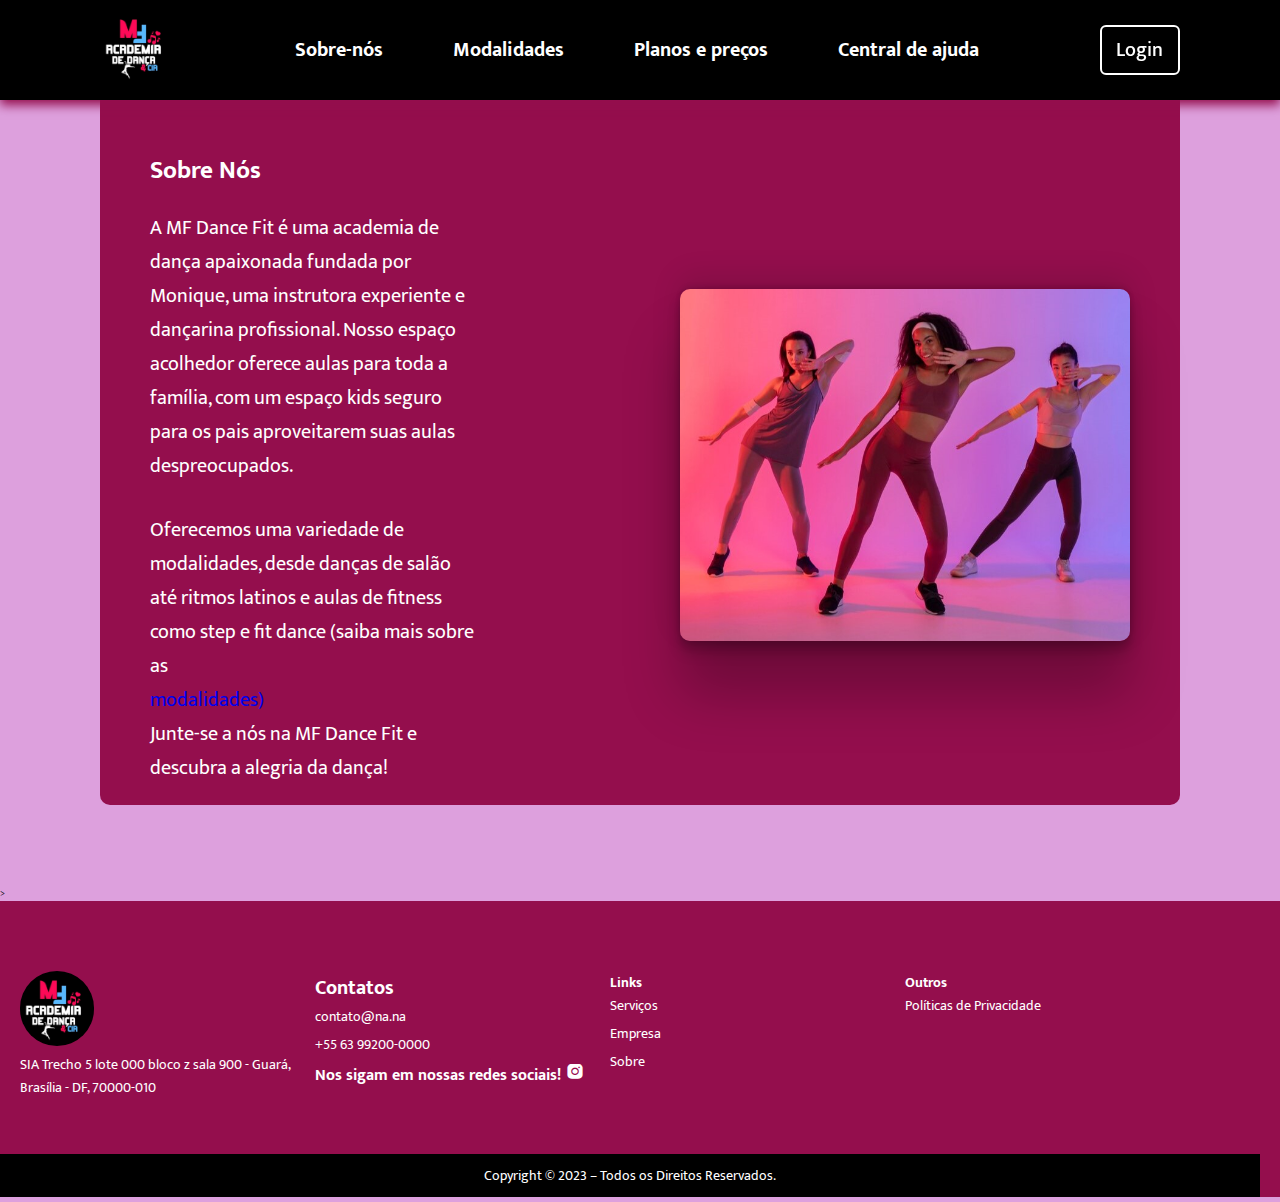
<file: SiteAcademiaDeDanca-main/sobrenos.html>
<!DOCTYPE html>
  <html lang="pt-br">

    <head>
      <meta charset="UTF-8">
      <meta name="viewport" content="width=device-width, initial-scale=1.0">
      <link rel="preconnect" href="https://fonts.googleapis.com">
      <link href='https://unpkg.com/boxicons@2.1.4/css/boxicons.min.css' rel='stylesheet'>
      <link rel="preconnect" href="https://fonts.gstatic.com" crossorigin>      
      <link href="https://fonts.googleapis.com/css2?family=Mukta:wght@200&display=swap" rel="stylesheet">
      <link rel="stylesheet" src="assets/icons/iconAcademiaDeDanca.jpeg">
      <link rel="stylesheet" href="assets/css/style-sobrenos.css">
      <link rel="shortcut icon" href="assets/icons/iconAcademiaDeDanca.jpeg">
      <title>MF | Sobre nós</title>
    </head>

  <body>
    <!-- comeco do header --->
    <header>

          <div class="logo">
          <a href="index.html"><img src="assets/icons/iconAcademiaDeDanca.jpeg" width="70" height="70"></a>
            </div>

        <!--barra de navegacao--->
      <nav class="navegacao">
              <a href = "sobrenos.html">Sobre-nós</a>
              <a href = "modalidades.html">Modalidades</a>
              <a href = "planosprecos.html">Planos e preços</a>
              <a href = "centraldeajuda.html">Central de ajuda</a>
      </nav>
       <!--fim da barra de navegacao--->

       <div class = "botao">
        <a href="index.html"><button class="btnLogin-popup">Login</button></a>
    </div>

          <!--fim da div caixa--->
    </header>
       <!-- fim do header --->

       <section class="about-us">
        <div class="container">
            <div class="text-about">
                <h1 class="titulo">Sobre Nós</h1>
                <p class="about-text1">A MF Dance Fit é uma academia de dança apaixonada fundada por Monique, 
                  uma instrutora experiente e dançarina profissional. Nosso espaço acolhedor oferece aulas 
                  para toda a família, com um espaço kids seguro para os pais aproveitarem suas aulas despreocupados. </p>
                <p class="about-text2">Oferecemos uma variedade de modalidades, desde danças de salão até ritmos latinos e 
                  aulas de fitness como step e fit dance 
                  (saiba mais sobre as <a href="modalidades.html"> <p class="modalidadestxt>">modalidades)</p></a> Junte-se a nós na MF Dance Fit e descubra a alegria da dança!</p>
            </div>
            <div class="divisao"></div>
            <div class="img-about">
                <img src="assets/images/Alunasdancandooriginal.jpeg" alt="">
            </div>
        </div>
    </section>

    <!---PARTE DO RODAPÉ RESPONSIVO-->>
    <footer class="rodape" id="contato">
      <div class="rodape-div">

          <div class="rodape-div-1">
              <div class="rodape-div-1-coluna">
                  <!-- elemento -->
                  <div class="logo">
                      <a href="index.html"><img src="assets/icons/iconAcademiaDeDanca.jpeg" width="70" height="70"></a>
                      </div>
                  <p>SIA Trecho 5 lote 000 bloco z sala 900 - Guará, Brasília - DF, 70000-010</p>
              </div>
          </div>

          <div class="rodape-div-2">
              <div class="rodape-div-2-coluna">
                  <!-- elemento -->
                  <span class="contato"><b>Contatos</b></span>
                  <p>contato@na.na</p>
                  <p>+55 63 99200-0000</p>

                    <a href="https://www.instagram.com/mf.dancefit/" target=”_blank”>
                        <h3>Nos sigam em nossas redes sociais!
                        <i class='bx bxl-instagram-alt' ></i></h3>
                    </a>
                
              </div>
          </div>

          <div class="rodape-div-3">
              <div class="rodape-div-3-coluna">
                  <!-- elemento -->
                  <span><b>Links</b></span>
                  <p><a href="#servicos">Serviços</a></p>
                  <p><a href="#empresa">Empresa</a></p>
                  <p><a href="#sobre">Sobre</a></p>
              </div>
          </div>

          <div class="rodape-div-4">
              <div class="rodape-div-4-coluna">
                  <!-- elemento -->
                  <span><b>Outros</b></span>
                  <p>Políticas de Privacidade</p>
              </div>
          </div>

      </div>
      <p class="rodape-direitos">Copyright © 2023 – Todos os Direitos Reservados.</p>
    </footer>

  

  </body>

</html>
</file>
<file: perfil_professores/assets/perfil1.css>
.titulopagina {
    text-align: center;
    background-color: #0d6efd;
    border-radius: 20px;
    align-items: center;
    color: #fff;
    height: 100px;
    margin-top: 20px;
    padding-top: 15px;
}

table tr td{
    vertical-align: middle;
}

td button{
    margin: 5px;
}

td button i{
    font-size: 20px;
}


.modal-header{
    background: #0d6efd;
    color: #fff;
}

.modal-body form {
    display: flex;
    justify-content: space-between;
    align-items: flex-start;
    padding: 0;
}

.modal-body form .imgholder{
    width: 200px;
    height: 200px;
    position: relative;
    border-radius: 20px;
    overflow: hidden;
}

.imgholder .upload{
    position: absolute;
    bottom: 0;
    left: 10;
    width: 100%;
    height: 100px;
    background: rgba(0,0,0,0.3);
    display: none;
    justify-content: center;
    align-items: center;
    cursor: pointer;
}

.upload i{
    color: #fff;
    font-size: 35px;
}

.imgholder:hover .upload{
    display: flex;
}

.imgholder .upload input{
    display: none;
}

.modal-body form .inputField{
    flex-basis: 68%;
    border-left: 5px groove blue;
    padding-left: 20px;
}

form .inputField > div{
    width: 100%;
    display: flex;
    justify-content: space-between;
    align-items: center;
    margin-bottom: 20px;
}

form .inputField > div label{
    font-size: 20px;
    font-weight: 500;
}

#userForm form .inputField > div label::after{
    content: "*";
    color: red;
}

form .inputField > div input{
    width: 75%;
    padding: 10px;
    border: none;
    outline: none;
    background: transparent;
    border-bottom: 2px solid blue;
}

.modal-footer .submit{
    font-size: 18px;
}


#readData form .inputField > div input{
    color: #000;
    font-size: 18px;
}
</file>
<file: SiteAcademiaDeDanca-main/assets/css/style-agendamento.css>
:root {
    --cor-rosa: pink;
}

* {
    font-family: 'Mukta', sans-serif;
    margin: 0;
    padding: 0;
    list-style: none;
    text-decoration: none;
	transition: .2s linear;
    box-sizing:border-box;
}

html{
	font-size: 62.5%;
	scroll-behavior: smooth;
	scroll-padding-top: 1rem;
	overflow-x: hidden;
}

body {
	align-items: center;
	justify-content: center;
	min-height: 100vh;
    background-color: plum;

}

/* COMECO DA NAVEGAÇAO*/
.logo {
	cursor: pointer;
}

.logo img {
	max-width:75px;
    max-height:75px;
	border-radius: 50px;
    width: auto;
    height: auto;
}

header {
	position:fixed;
	top:0;
	left:0;
	width:100%;
    height: 100px;
	padding: 20px 100px;
	background-color: #000000;
	display: flex;
	justify-content:space-between;
	align-items: center;
	z-index: 1000;
	box-shadow: 0 .5rem 1rem #940e4d; ;
}

header .navegacao a{
	font-size: 2rem;
	padding: 0 1.5rem;
	color: #fff;
    background: black;
	justify-content: space-between;
}

.navegacao  {
	display:flex;
	align-items: center;
	justify-content: space-between;
	overflow: auto;
	background: #000000;
}

.navegacao a {
   position:relative;
   font-size:3em;
   color: #ffffff;
   text-decoration:none;
   font-weight: 500;
   margin-left: 40px;
   font-weight: bold;
}

.navegacao a::after {
   content:'';
   position: absolute;
   left:0;
   bottom:-6px;
   width:100%;
   height:3px;
   background:#ffffff;
   border-radius:5px;
   transform-origin:right;
   transform:scaleX(0);
   transition: transform .5s;
}

.navegacao a:hover::after {
   transform:scaleX(1);
   transform-origin:left;
}

/* FIM DA NAVEGAÇAO*/

h1 {
    align-items: center;
	text-align: center;
}

main {
    display: flex;
    padding-top: 10%;
	position: relative;
	padding-bottom: 5%; 
    
}

.textoimg {
	font-size: 3.5rem;
}

.texto-agendamento {
	font-size: 2.0rem;
}

label {
	color: #fff;
	font-weight: bold;
}

.agendamentos {
	text-align: center;
	align-items: center;
}

.horario {
	border-radius: 10px;
	background-color: transparent;
	color: #a30f4d;
	border-color: #fff;
	font-weight: bold;
}

.modalidade {
	margin-top: 5px;
	border-radius: 10px;
	background-color: transparent;
	border-color: #fff;
	color: #a30f4d;
	font-weight: bold;
}

.imagemcontainer .imagem{
	align-items: center;
	width: 300%;
	height: 100%;
	box-shadow: 0 .5rem 1rem rgba(37, 34, 34, 0.5);
	object-fit:cover;
	margin-left: 65%;
	border-radius: 20px;
	display: flex;
}

.container{
	color: #fff;
	text-align:center;
	justify-content:initial;
	font-size: 1.5rem;
	background-color: transparent;
	backdrop-filter: blur(5px);
	border-radius: 30px;
	border: 2px solid rgba(255, 255, 255, .2);
	cursor: pointer;
	width: 600px;
	height: 300px;
	margin-top: 150px ;
	margin-left: 75px;
}

.imagemPrincipal {
	display: flex;
}

.imagem {
	display: flex;
}

/*PARTE DO BOTAO LEGAL*/

.agendabtn {
	position: relative;
	display: inline-block;
	margin: 15px;
	padding: 15px 30px;
	text-align: center;
	font-size: 18px;
	letter-spacing: 1px;
	text-decoration: none;
	color: #ebe1e8;
	background: transparent;
	cursor: pointer;
	transition: ease-out 0.5s;
	border: 2px solid #ffffff;
	border-radius: 10px;
	box-shadow: inset 0 0 0 0 #cc459f;
  }
  
  .agendabtn:hover {
	color: white;
	box-shadow: inset 0 -100px 0 0 #f01bb0;
  }
  
  .agendabtn:active {
	transform: scale(0.9);
  }
  /*FIM DO BOTAO LEGAL*/

/*PARTE DO FOOTER - RODAPE*/

.rodape{
    background-color: #940e4d;
    color: white;
    height: auto;
    width: 100%;
    font-size: 14px;
    font-family: helvetica;
	bottom: 0;
}

.rodape a{
    text-decoration: none;
    color: white;
}
.rodape p{
    margin-bottom: 5px;
}
.rodape-div{
    display: flex;
    flex-wrap: wrap;
    width:100%;
    margin: auto;
    align-items: stretch;
    padding: 60px 10px 40px 10px;
}
.rodape-div-1, .rodape-div-2, .rodape-div-3, .rodape-div-4{
    display: flex;
    width: calc(100% / 4 - 20px);
    padding: 10px;
}
.rodape .contato{
    font-size: 20px;
    color: white;
}
.rodape-direitos{
    width: calc(100% - 20px);
    background-color: black;
    padding: 10px;
    margin: 0px;
    text-align: center;
}

.rodape i {
	font-size: 2.0rem;
}

/*mobile*/
@media (max-width: 768px) {
    .rodape-div-1, .rodape-div-2, .rodape-div-3, .rodape-div-4{
        width: calc(50% - 20px);
        padding: 10px;
    }
    .rodape-div{
        padding: 60px 0px 40px 0px;
    }
}
</file>
<file: SiteAcademiaDeDanca-main/assets/css/style-cadastro.css>
@import url('https://fonts.googleapis.com/css2?family=Inter:wght@200;300;400;500&family=Open+Sans:wght@300;400;500;600&display=swap');
* {
    padding: 0;
    margin: 0;
    box-sizing: border-box;
    font-family: 'Mukta', sans-serif;
}

html {
	scroll-behavior: smooth;
	scroll-padding-top: 1rem;
	overflow-x: hidden;
	font-size: 62.5%;
}

body {
    width: 100%;
    height: 100vh;
    justify-content: center;
    align-items: center;
    background: plum ;
}

/*CABEÇALHO*/

.logo {
	cursor: pointer;
}

.logo img {
	max-width:75px;
    max-height:75px;
    border-radius: 50px;
    width: auto;
    height: auto;
}

header {
	position:fixed;
	top:0;
	left:0;
	width:100%;
    height: 100px;
	padding: 20px 100px;
	background-color: #000000;
	display: flex;
	justify-content:space-between;
	align-items: center;
	z-index: 1000;
	box-shadow: 0 .5rem 1rem #940e4d; ;
}

header .navegacao a{
	font-size: 2rem;
	padding: 0 1.5rem;
	color: #fff;
    background: black;
	justify-content: space-between;
}

.navegacao  {
	display:flex;
	align-items: center;
	justify-content: space-between;
	overflow: auto;
	background: #000000;
}

.navegacao a {
   position:relative;
   font-size:2em;
   color: #ffffff;
   text-decoration:none;
   font-weight: 500;
   margin-left: 40px;
   font-weight: bold;
}

header .navegacao a:hover{
    font-size: 2.5rem;
    transition: 0.2s;
    }
    
    header nav a::after {
        content: "";
        width: 0%;
        height: 2px;
        position: absolute;
        bottom: 0;
        background: #940e4d;
        left: 0;
        transition: .3s;
    }
    
    header nav a:hover::after {
        width: 100%;
    }
    

/*FIM DO CABEÇALHO*/

.container {
    align-items: center;
    width: 100%;
    display: flex;
    margin-left: 25%;
    margin-top: 12%;
    
}

.form {
    width: 50%;
    display: flex;
    flex-direction: column;
    justify-content: center;
    align-items: center;
    background-color: #fff;
    padding: 3rem;
    border-radius: 10px;
}

.form-header {
    margin-bottom: 3rem;
    display: flex;
    justify-content: space-between;
}

.login-button {
    display: flex;
    align-items: center;
}

.login-button button {
    border: none;
    background-color: #940e4d;
    padding: 0.4rem 1rem;
    border-radius: 5px;
    cursor: pointer;
}

.login-button button:hover {
    background-color: #940e4d;
}

.login-button button a {
    text-decoration: none;
    font-weight: 500;
    color: #fff;
}

.form-header h1::after {
    content: '';
    display: block;
    width: 5rem;
    height: 0.3rem;
    background-color: #940e4d;
    margin: 0 auto;
    position: absolute;
    border-radius: 10px;
}

.input-group {
    display: flex;
    flex-wrap: wrap;
    justify-content: space-between;
    padding: 1rem 0;
}

.input-box {
    display: flex;
    flex-direction: column;
    margin-bottom: 1.1rem;
}

.input-box input {
    margin: 0.6rem 0;
    padding: 0.8rem 1.2rem;
    border: none;
    border-radius: 10px;
    box-shadow: 1px 1px 6px #0000001c;
    font-size: 1.5rem;
}

.input-box input:hover {
    background-color: #eeeeee75;
}

.input-box input:focus-visible {
    outline: 1px solid #940e4d;
}

.input-box label,
.gender-title h6 {
    font-size: 1.2rem;
    font-weight: 600;
    color: #000000c0;
}

.input-box input::placeholder {
    color: #000000be;
}

.gender-group {
    display: flex;
    justify-content: space-between;
    margin-top: 0.62rem;
    padding: 0 .5rem;
}

.gender-input {
    display: flex;
    align-items: center;
}

.gender-input input {
    margin-right: 0.35rem;
}

.gender-input label {
    font-size: 1.2rem;
    font-weight: 600;
    color: #000000c0;
}

.continue-button button {
    width: 100%;
    margin-top: 2.5rem;
    border: none;
    background-color: #940e4d;
    padding: 0.62rem;
    border-radius: 5px;
    cursor: pointer;
    transition: 0.5s;
}

.continue-button button:hover {
    background-color: #f12383;
}

.continue-button button a {
    text-decoration: none;
    font-size: 1.5rem;
    font-weight: 500;
    color: #fff;
}

/*PARTE DO FOOTER*/
.rodape{
    background-color: #940e4d;
    color: white;
    height: auto;
    width: 100%;
    font-size: 14px;
    font-family: helvetica;
	bottom: 0;
    margin-top: 60px;
}

.rodape a{
    text-decoration: none;
    color: white;
}
.rodape p{
    margin-bottom: 5px;
}
.rodape-div{
    display: flex;
    flex-wrap: wrap;
    width:100%;
    margin: auto;
    align-items: stretch;
    padding: 60px 10px 40px 10px;
}
.rodape-div-1, .rodape-div-2, .rodape-div-3, .rodape-div-4{
    display: flex;
    width: calc(100% / 4 - 20px);
    padding: 10px;
}
.rodape .contato{
    font-size: 20px;
    color: white;
}
.rodape-direitos{
    width: calc(100% - 20px);
    background-color: black;
    padding: 10px;
    margin: 0px;
    text-align: center;
}

.rodape i {
	font-size: 2.0rem;
}

@media screen and (max-width: 1330px) {
    .form-image {
        display: none;
    }
    .container {
        width: 50%;
    }
    .form {
        width: 100%;
    }
}

@media screen and (max-width: 1064px) {
    .container {
        width: 90%;
        height: auto;
    }
    .input-group {
        flex-direction: column;
        z-index: 5;
        padding-right: 5rem;
        max-height: 10rem;
        overflow-y: scroll;
        flex-wrap: nowrap;
    }
    .gender-inputs {
        margin-top: 2rem;
    }
    .gender-group {
        flex-direction: column;
    }
    .gender-title h6 {
        margin: 0;
    }
    .gender-input {
        margin-top: 0.5rem;
    }
}
</file>
<file: SiteAcademiaDeDanca-main/assets/css/style-centralAjuda.css>
:root {
    --cor-rosa: pink;
}

* {
    font-family: 'Mukta', sans-serif;
    margin: 0;
    padding: 0;
    list-style: none;
    text-decoration: none;
	transition: .2s linear;
    box-sizing:border-box;
}

html{
	font-size: 62.5%;
	scroll-behavior: smooth;
	scroll-padding-top: 6rem;
	overflow-x: hidden;
}

body {
	align-items: center;
	justify-content: center;
	min-height: 100vh;
    background-color: plum;
}

.logo {
	cursor: pointer;
}

.logo img {
	max-width:75px;
    max-height:75px;
	border-radius: 50px;
    width: auto;
    height: auto;
}

header {
	position:fixed;
	top:0;
	left:0;
	width:100%;
    height: 100px;
	padding: 20px 100px;
	background-color: #000000;
	display: flex;
	justify-content:space-between;
	align-items: center;
	z-index: 1000;
	box-shadow: 0 .5rem 1rem #940e4d; ;
}

header .navegacao a{
	font-size: 2rem;
	padding: 0 1.5rem;
	color: #fff;
    background: black;
	justify-content: space-between;
}

.navegacao  {
	display:flex;
	align-items: center;
	justify-content: space-between;
	overflow: auto;
	background: #000000;
}

.navegacao a {
   position:relative;
   font-size:3em;
   color: #ffffff;
   text-decoration:none;
   font-weight: 500;
   margin-left: 40px;
   font-weight: bold;
}

header nav a::after {
    content: "";
    width: 0%;
    height: 2px;
    position: absolute;
    bottom: 0;
    background: #940e4d;
    left: 0;
    transition: .3s;
}

header nav a:hover::after {
    width: 100%;
}

header .navegacao a:hover{
    font-size: 2.5rem;
    }

.btnLogin-popup {
    width:80px;
    height:50px;
    background:transparent;
    border:2px solid #ffffff;
    outline:none;
    border-radius:6px;
    cursor:pointer;
    font-size:2em;
    color:#ffffff;
    font-weight:500;
    margin-left:40px;
    transition:0.5s;
    
}

.btnLogin-popup:hover {
    background:#cc2193;
    color:#ffffff;
}

/*PARTE DO FORMULÁRIO*/

.container {
    width: 1140px;
    height: 100px;
    margin-left: 50px;
  }
  
.brand-name {
    font-size: 28px;
    float: left;
    line-height: 60px;
}
  
.list {
    float: right;
}
  
.list li {
    display: inline-block;
    font-size: 16px;
    padding: 0px 16px;
    line-height: 60px;
    cursor: pointer;
  }
  
  /* contact form */
.form-container {
    margin-top: 120px;
    margin-left: 30%;
    left: 50%;
    top: 55%;
    width: 500px;
    height: auto;
    padding: 48px 60px;
    border: 1px solid #ffffff;
    border-radius: 8px;
}
  
.textoajuda {
      color: #ffffff;
}
  
p {
      margin-top: 8px;
      color: #ffffff;

}
  
form {
      margin-top: 20px;
      padding-right: 7px;
}
  
label {
      color: #ffffff;
      position: relative;
      top: 4px;
}
  
input {
      width: 100%;
      height: 32px;
      padding-left: 5px;
      margin: 12px 0px;
      border: 1px solid #ffffff;
      color: rgb(0, 0, 0);
      border-radius: 10px;
}
  
textarea {
      width: 100%;
      padding-left: 5px;
      margin: 12px 0px;
      border: 1px solid #ffffff;
      color: rgb(0, 0, 0);
      padding-top: 5px;
      border-radius: 10px;
}
  
input:focus ,textarea:focus {
      outline: none;
}
  
.submit {
      width: 102.5%;
      height: 32px;
      background: #df57d8;
      border: none;
      cursor: pointer;
      margin-top: 10px;
      color: #fff;
      transition: 0.5s;
      border-radius: 25px;
      font-weight: bolder;
}

.submit:hover {
    background-color: #a1099a;
}


/*FIM DA PARTE DO FORMULÁRIO*/


/*PARTE DO FOOTER - RODAPE*/

.rodape{
    background-color: #940e4d;
    color: white;
    height: auto;
    width: 100%;
    font-size: 14px;
    font-family: helvetica;
	bottom: 0;
}

.rodape a{
    text-decoration: none;
    color: white;
}
.rodape p{
    margin-bottom: 5px;
}
.rodape-div{
    display: flex;
    flex-wrap: wrap;
    width:100%;
    margin: auto;
    align-items: stretch;
    padding: 60px 10px 40px 10px;
}
.rodape-div-1, .rodape-div-2, .rodape-div-3, .rodape-div-4{
    display: flex;
    width: calc(100% / 4 - 20px);
    padding: 10px;
}
.rodape .contato{
    font-size: 20px;
    color: white;
}
.rodape-direitos{
    width: calc(100% - 20px);
    background-color: black;
    padding: 10px;
    margin: 0px;
    text-align: center;
}

.rodape i {
	font-size: 2.0rem;
}
</file>
<file: SiteAcademiaDeDanca-main/assets/css/perfil2.css>
.titulopagina {
    text-align: center;
    background-color: #e90dfd;
    border-radius: 20px;
    align-items: center;
    color: #fff;
    height: 100px;
    margin-top: 20px;
    padding-top: 15px;
}

table tr td{
    vertical-align: middle;
}

td button{
    margin: 5px;
}

td button i{
    font-size: 20px;
}


.modal-header{
    background: #e90dfd;
    color: #fff;
}

.modal-body form {
    display: flex;
    justify-content: space-between;
    align-items: flex-start;
    padding: 0;
}

.modal-body form .imgholder{
    width: 200px;
    height: 200px;
    position: relative;
    border-radius: 20px;
    overflow: hidden;
}

.imgholder .upload{
    position: absolute;
    bottom: 0;
    left: 10;
    width: 100%;
    height: 100px;
    background: rgba(0,0,0,0.3);
    display: none;
    justify-content: center;
    align-items: center;
    cursor: pointer;
}

.upload i{
    color: #fff;
    font-size: 35px;
}

.imgholder:hover .upload{
    display: flex;
}

.imgholder .upload input{
    display: none;
}

.modal-body form .inputField{
    flex-basis: 68%;
    border-left: 5px groove blue;
    padding-left: 20px;
}

form .inputField > div{
    width: 100%;
    display: flex;
    justify-content: space-between;
    align-items: center;
    margin-bottom: 20px;
}

form .inputField > div label{
    font-size: 20px;
    font-weight: 500;
}

#userForm form .inputField > div label::after{
    content: "*";
    color: red;
}

form .inputField > div input{
    width: 75%;
    padding: 10px;
    border: none;
    outline: none;
    background: transparent;
    border-bottom: 2px solid rgb(146, 11, 146);
}

.modal-footer .submit{
    font-size: 18px;
}


#readData form .inputField > div input{
    color: #000;
    font-size: 18px;
}
</file>
<file: SiteAcademiaDeDanca-main/assets/css/style-planoseprecos.css>
:root {
    --cor-rosa: pink;
}

* {
    font-family: 'Mukta', sans-serif;
    margin: 0;
    padding: 0;
    list-style: none;
    text-decoration: none;
	transition: .2s linear;
    box-sizing:border-box;
}

html{
	font-size: 62.5%;
	scroll-behavior: smooth;
	scroll-padding-top: 2rem;
	overflow-x: hidden;
}

body {
	align-items: center;
	justify-content: center;
	min-height: 100vh;
    background-color: plum;
}

.logo {
	cursor: pointer;
}

.logo img {
	max-width:75px;
    max-height:75px;
	border-radius: 50px;
    width: auto;
    height: auto;
}

header {
	position:fixed;
	top:0;
	left:0;
	width:100%;
    height: 100px;
	padding: 20px 100px;
	background-color: #000000;
	display: flex;
	justify-content:space-between;
	align-items: center;
	z-index: 1000;
	box-shadow: 0 .5rem 1rem #940e4d; ;
}

header .navegacao a{
	font-size: 2rem;
	padding: 0 1.5rem;
	color: #fff;
    background: black;
	justify-content: space-between;
}

header .navegacao a:hover{
    font-size: 2.5rem;
    }

.navegacao  {
	display:flex;
	align-items: center;
	justify-content: space-between;
	overflow: auto;
	background: #000000;
}

.navegacao a {
   position:relative;
   font-size:3em;
   color: #ffffff;
   text-decoration:none;
   font-weight: 500;
   margin-left: 40px;
   font-weight: bold;
}

header nav a::after {
    content: "";
    width: 0%;
    height: 2px;
    position: absolute;
    bottom: 0;
    background: #940e4d;
    left: 0;
    transition: .3s;
}

header nav a:hover::after {
    width: 100%;
}


.btnLogin-popup {
    width:80px;
    height:50px;
    background:transparent;
    border:2px solid #ffffff;
    outline:none;
    border-radius:6px;
    cursor:pointer;
    font-size:2em;
    color:#ffffff;
    font-weight:500;
    margin-left:40px;
    transition:0.5s;
    
}

.btnLogin-popup:hover {
    background:#cc2193;
    color:#ffffff;
}

/*PLANOS E PREÇOS*/

.container{
    width: 1100px;
    height: 100%;
    margin: 150px auto;
    display: flex;
    align-items: center;
    justify-content: space-around;
    color: white;
}

.container .card{
    width: 300px;
    height: auto;
    padding: 10px 0;
    text-align: center;
    background: linear-gradient(135deg, #cc2193 0%, #940e4d 100%);
    border-radius: 15px;
    box-shadow: 2px 5px 15px black;
    transition: transform 0.3s;
}

.container .card:hover{
    transform: scale(1.050);
}

.container .card .card-title{
    padding: 30px 20px;
    border-bottom: 2px solid gray;
}

.container .card .card-title h2{
    font-size: 35px;
    padding-bottom: 15px;
    color: rgb(255, 255, 255);
}

.container .card .card-title p span{
    font-size: 40px;
    padding: 0 5px;
}

.container .card .card-content ul{
    padding: 10px 30px;
    padding-bottom: 20px;
}

.container .card .card-content ul li{
    list-style: none;
    padding: 10px 0;
    font-size: 1.5rem;
}

.container .card .card-content ul li i{
    margin-right: 4px;
}

.container .card .card-content button{
    width: 120px;
    padding: 10px 20px;
    background: white;
    border-radius: 20px;
    margin-bottom: 10px;
    outline: none;
    border: none;
    cursor: pointer;
    transition: 0.3s;
}

.container .card .card-content button:hover{
    background: #605fc0;
    letter-spacing: 1.2px;
}

.container .card .card-content button a{
    text-decoration: none;
    color: black;
    font-size: 15px;
}

/*FIM DOS PLANOS E PREÇOS*/

/*PARTE DO FOOTER - RODAPE*/

.rodape{
    background-color: #940e4d;
    color: white;
    height: auto;
    width: 100%;
    font-size: 14px;
    font-family: helvetica;
	bottom: 0;
}

.rodape a{
    text-decoration: none;
    color: white;
}
.rodape p{
    margin-bottom: 5px;
}
.rodape-div{
    display: flex;
    flex-wrap: wrap;
    width:100%;
    margin: auto;
    align-items: stretch;
    padding: 60px 10px 40px 10px;
}
.rodape-div-1, .rodape-div-2, .rodape-div-3, .rodape-div-4{
    display: flex;
    width: calc(100% / 4 - 20px);
    padding: 10px;
}
.rodape .contato{
    font-size: 20px;
    color: white;
}
.rodape-direitos{
    width: calc(100% - 20px);
    background-color: black;
    padding: 10px;
    margin: 0px;
    text-align: center;
}

.rodape i {
	font-size: 2.0rem;
}
</file>
<file: SiteAcademiaDeDanca-main/assets/css/style-sobrenos.css>
:root {
    --cor-rosa: pink;
}

* {
    font-family: 'Mukta', sans-serif;
    margin: 0;
    padding: 0;
    list-style: none;
    text-decoration: none;
	transition: .2s linear;
    box-sizing:border-box;
}

html{
	font-size: 62.5%;
	scroll-behavior: smooth;
	scroll-padding-top: 6rem;
	overflow-x: hidden;
}

body {
	align-items: center;
	justify-content: center;
	min-height: 100vh;
    background-color: plum;
}

.logo {
	cursor: pointer;
}

.logo img {
	max-width:75px;
    max-height:75px;
	border-radius: 50px;
    width: auto;
    height: auto;
}

header {
	position:fixed;
	top:0;
	left:0;
	width:100%;
    height: 100px;
	padding: 20px 100px;
	background-color: #000000;
	display: flex;
	justify-content:space-between;
	align-items: center;
	z-index: 1000;
	box-shadow: 0 .5rem 1rem #940e4d; ;
}

header .navegacao a{
	font-size: 2rem;
	padding: 0 1.5rem;
	color: #fff;
    background: black;
	justify-content: space-between;
}

header .navegacao a:hover{
    font-size: 2.5rem;
    }

.navegacao  {
	display:flex;
	align-items: center;
	justify-content: space-between;
	overflow: auto;
	background: #000000;
}

.navegacao a {
   position:relative;
   font-size:3em;
   color: #ffffff;
   text-decoration:none;
   font-weight: 500;
   margin-left: 40px;
   font-weight: bold;
}

header nav a::after {
    content: "";
    width: 0%;
    height: 2px;
    position: absolute;
    bottom: 0;
    background: #940e4d;
    left: 0;
    transition: .3s;
}

header nav a:hover::after {
    width: 100%;
}



.btnLogin-popup {
    width:80px;
    height:50px;
    background:transparent;
    border:2px solid #ffffff;
    outline:none;
    border-radius:6px;
    cursor:pointer;
    font-size:2em;
    color:#ffffff;
    font-weight:500;
    margin-left:40px;
    transition:0.5s;
    
}

.btnLogin-popup:hover {
    background:#cc2193;
    color:#ffffff;
}

/*SOBRE NÓS*/
.about-us {
    margin-top: 50px;
    width: 100%;
}

.container {
    display: flex;
    max-width: 1400px;
    margin: auto;
    margin-left: 100px;
    margin-right: 100px;
    align-items: center;
    padding-top: 100px;
    margin-bottom: 80px;
    background-color: #940e4d;
    border-radius: 10px;
    padding-left: 50px;
    padding-right: 50px;
    padding-bottom: 20px;
}

.text-about {
    text-align: left;
}

.divisao {
    padding: 100px;
}

.img-about>img {
    width: 45rem;
    border-radius: 10px;
    box-shadow: rgba(0, 0, 0, 0.25) 0px 54px 55px,
    rgba(0, 0, 0, 0.12) 0px -12px 30px, 
    rgba(0, 0, 0, 0.12) 0px 4px 6px,
    rgba(0, 0, 0, 0.17) 0px 12px 13px,
    rgba(0, 0, 0, 0.09) 0px -3px 5px;
}

.text-about {
    color: rgb(255, 255, 255);
    font-size: 2.0rem;
}

.text-about>h1 {
    color: #ffffff;
    font-size: 2.5rem;
    font-weight: bolder;
}

.about-text1 {
    margin-top: 20px;
    margin-bottom: 30px;
}

/*FIM SOBRE NÓS*/

/*PARTE DO FOOTER - RODAPE*/

.rodape{
    background-color: #940e4d;
    color: white;
    height: auto;
    width: 100%;
    font-size: 14px;
    font-family: helvetica;
	bottom: 0;
}

.rodape a{
    text-decoration: none;
    color: white;
}
.rodape p{
    margin-bottom: 5px;
}
.rodape-div{
    display: flex;
    flex-wrap: wrap;
    width:100%;
    margin: auto;
    align-items: stretch;
    padding: 60px 10px 40px 10px;
}
.rodape-div-1, .rodape-div-2, .rodape-div-3, .rodape-div-4{
    display: flex;
    width: calc(100% / 4 - 20px);
    padding: 10px;
}
.rodape .contato{
    font-size: 20px;
    color: white;
}
.rodape-direitos{
    width: calc(100% - 20px);
    background-color: black;
    padding: 10px;
    margin: 0px;
    text-align: center;
}

.rodape i {
	font-size: 2.0rem;
}
</file>
